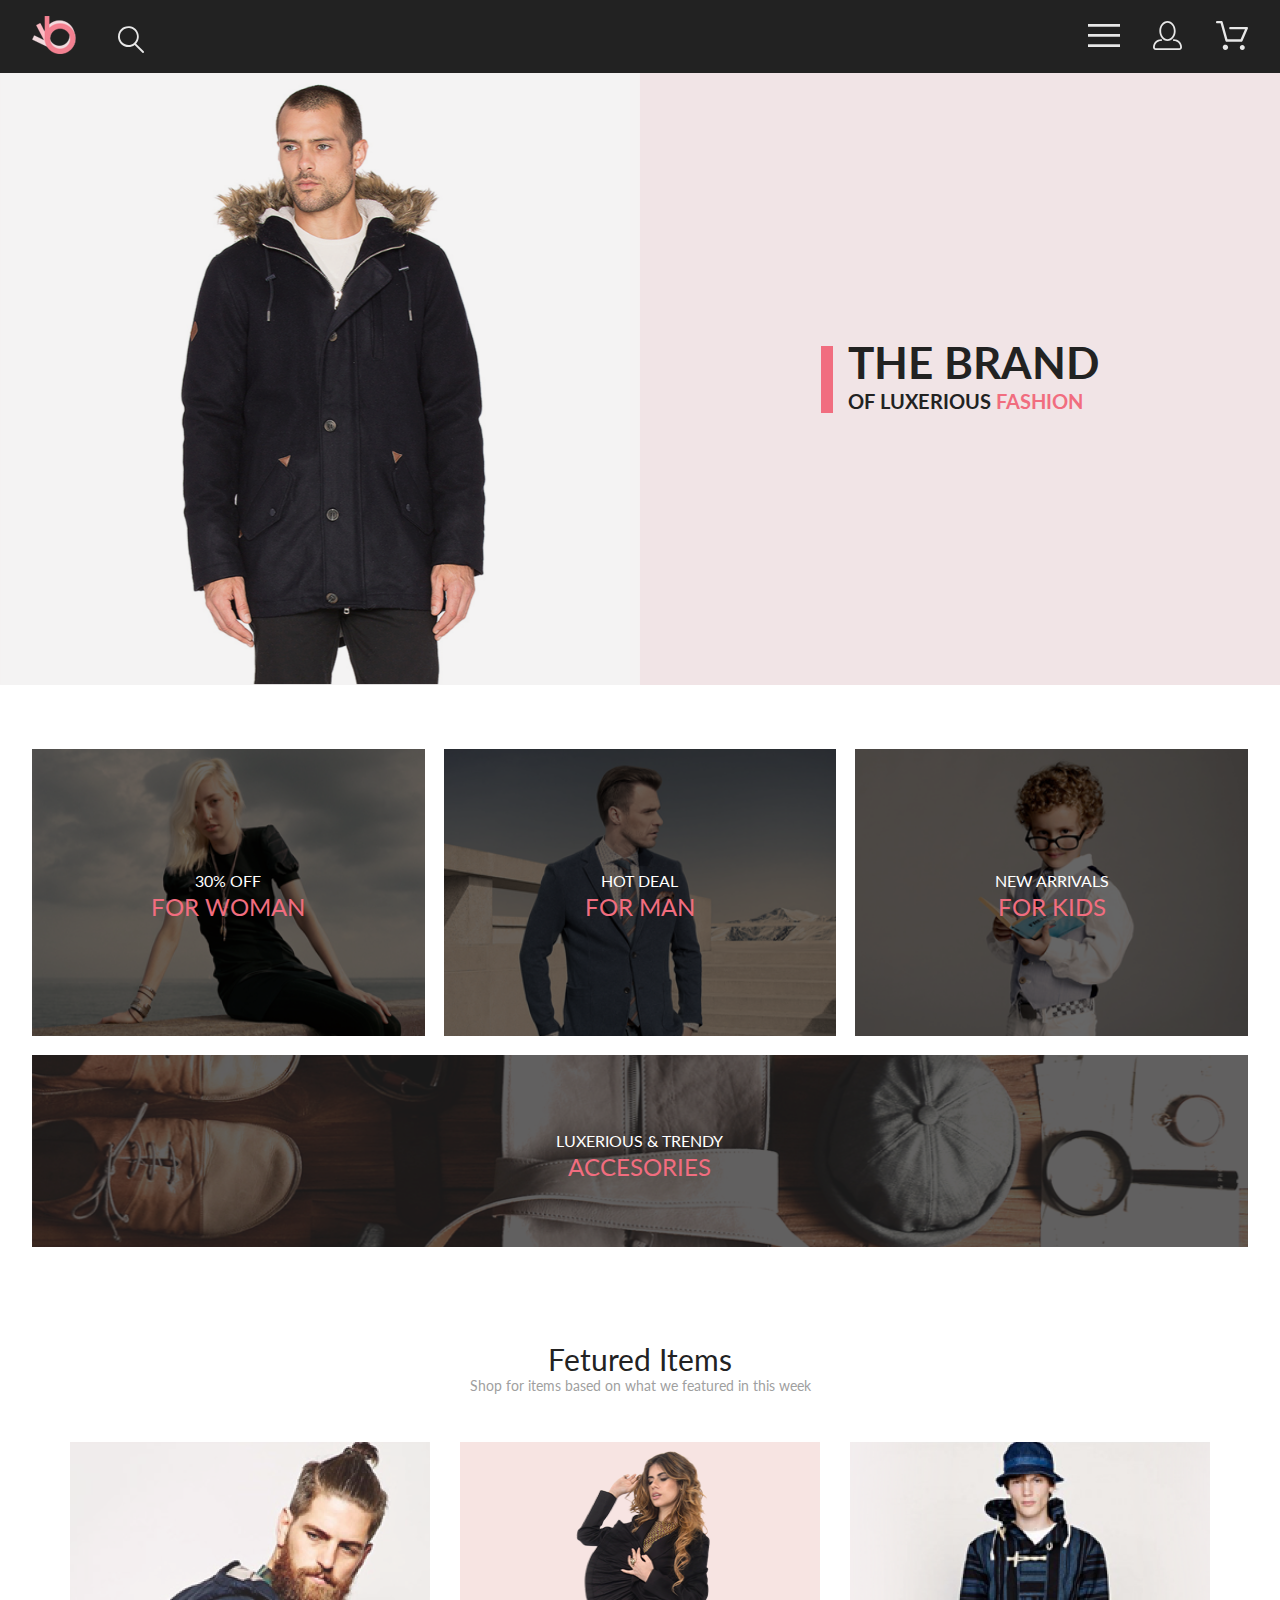
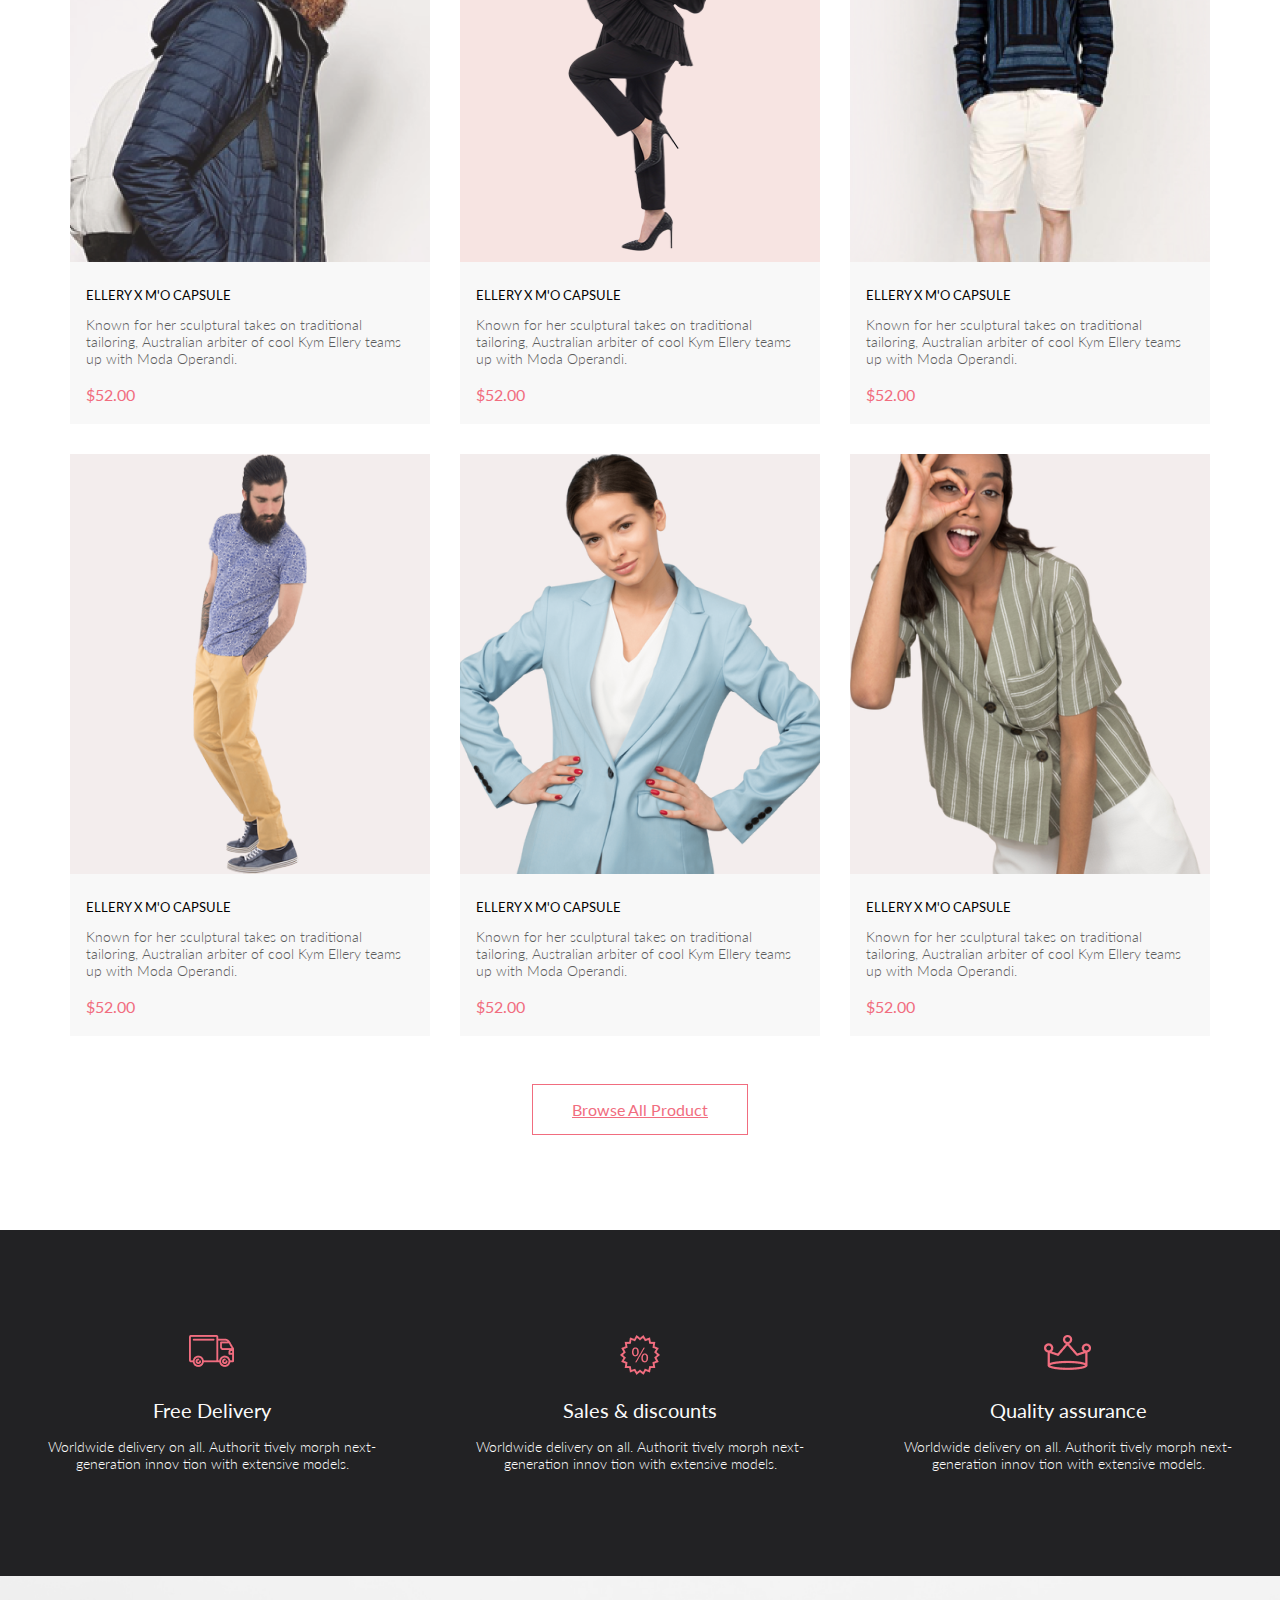
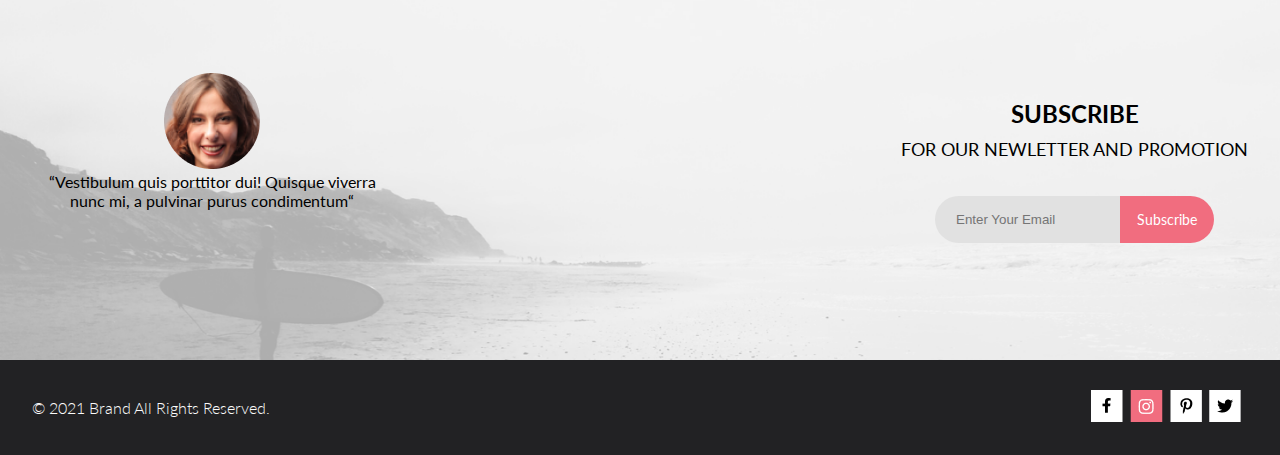
<file: index.html>
<!DOCTYPE html>
<html lang="en">

<head>
	<meta charset="UTF-8">
	<meta http-equiv="X-UA-Compatible" content="IE=edge">
	<meta name="viewport" content="width=device-width, initial-scale=1.0">
	<title>Document</title>
	<link rel="stylesheet" href="style.css">
	<link rel="preconnect" href="https://fonts.googleapis.com">
	<link rel="preconnect" href="https://fonts.gstatic.com" crossorigin>
</head>

<body>
	<header>
		<div class="top">
			<div class="container">
				<div class="icon">
					<ul class="icon-search">
						<li><a href="#"><img src="img/icon.svg" alt=""></a></li>
						<li><a href="#"><img src="img/search.svg" alt=""></a></li>
					</ul>
					<ul class="cart-burger">
						<li><a href="#"><img src="img/burger.svg" alt=""></a></li>
						<li><a href="#"><img class="person-icon" src="img/person.svg" alt=""></a></li>
						<li><a href="#"><img class="cart-icon" src="img/cart.svg" alt=""></a></li>
					</ul>
				</div>
			</div>
		</div>
		<div class="brand-wrap">
			<div class="brand">
				<div class="brand-left">
					<img src="img/mainman.png" alt="">
				</div>
				<div class="brand-right">
					<div class="brand-maintext">
						<div>THE BRAND</div>
						<div>OF LUXERIOUS <span>FASHION</span></div>
					</div>
				</div>
			</div>
		</div>
	</header>
	<main>
		<div class="container">
			<div class="offer">
				<div class="offer-item">
					<img class="img" src="img/forwoman.png" alt="">
					<div class="forwho">30% off <span> <br> for woman</span></div>
				</div>
				<div class="offer-item">
					<img class="img" src="img/forman.png" alt="">
					<div class="forwho">hot deal <span> <br> for man</span></div>
				</div>
				<div class="offer-item">
					<img class="img" src="img/forkids.png" alt="">
					<div class="forwho">new arrivals <span> <br> for kids</span></div>
				</div>
				<div class="offer-item">
					<div class="offer-item-down">
						<img class="img" src="img/accesories.png" alt="">
						<div class="forwho-down">Luxerious & Trendy <span> <br> accesories</span></div>
					</div>
				</div>
			</div>
			<div class="fetured">
				<div class="fetured-toptext">Fetured Items</div>
				<div class="fetured-downtext">Shop for items based on what we featured in this week</div>
				<div class="cardline">
					<!-- <div class="featured-card">
						<div class="featured-card__image">
							<img src="img/card1.png" alt="">
							<div class="featured-card__hover">
								<button>
									<img src="img/cart-card.svg" alt="">
									Add to Cart
								</button>
							</div>
						</div>
						<div class="featured-card__body">
							<div class="featured-card__title">ELLERY X M'O CAPSULE</div>
							<div class="featured-card__description">Known for her sculptural takes on traditional tailoring, Australian
								arbiter
								of cool Kym Ellery teams up with Moda Operandi.</div>
							<div class="featured-card__price">$52.00</div>
						</div>
					</div> -->
					<div class="card">
						<div class="card-img">
							<img src="img/card1.png" alt="">
							<div class="card-hover">
								<button>
									<img src="img/cart-card.svg" alt="">
									Add to Cart
								</button>
							</div>
						</div>
						<div class="card-text">
							<div class="card-toptext">ELLERY X M'O CAPSULE</div>
							<div class="card-maintext">Known for her sculptural takes on traditional tailoring, Australian
								arbiter
								of cool Kym Ellery teams up with Moda Operandi.</div>
							<div class="card-price">$52.00</div>
						</div>
					</div>
					<div class="card">
						<div class="card-img">
							<img src="img/card2.png" alt="">
							<div class="card-hover">
								<button>
									<img src="img/cart-card.svg" alt="">
									Add to Cart
								</button>
							</div>
						</div>
						<div class="card-text">
							<div class="card-toptext">ELLERY X M'O CAPSULE</div>
							<div class="card-maintext">Known for her sculptural takes on traditional tailoring, Australian
								arbiter
								of cool Kym Ellery teams up with Moda Operandi.</div>
							<div class="card-price">$52.00</div>
						</div>
					</div>
					<div class="card">
						<div class="card-img">
							<img src="img/card3.png" alt="">
							<div class="card-hover">
								<button>
									<img src="img/cart-card.svg" alt="">
									Add to Cart
								</button>
							</div>
						</div>
						<div class="card-text">
							<div class="card-toptext">ELLERY X M'O CAPSULE</div>
							<div class="card-maintext">Known for her sculptural takes on traditional tailoring, Australian
								arbiter
								of cool Kym Ellery teams up with Moda Operandi.</div>
							<div class="card-price">$52.00</div>
						</div>
					</div>
					<div class="card">
						<div class="card-img">
							<img src="img/card4.png" alt="">
							<div class="card-hover">
								<button>
									<img src="img/cart-card.svg" alt="">
									Add to Cart
								</button>
							</div>
						</div>
						<div class="card-text">
							<div class="card-toptext">ELLERY X M'O CAPSULE</div>
							<div class="card-maintext">Known for her sculptural takes on traditional tailoring, Australian
								arbiter
								of cool Kym Ellery teams up with Moda Operandi.</div>
							<div class="card-price">$52.00</div>
						</div>
					</div>
					<div class="card">
						<div class="card-img">
							<img src="img/card5.png" alt="">
							<div class="card-hover">
								<button>
									<img src="img/cart-card.svg" alt="">
									Add to Cart
								</button>
							</div>
						</div>
						<div class="card-text">
							<div class="card-toptext">ELLERY X M'O CAPSULE</div>
							<div class="card-maintext">Known for her sculptural takes on traditional tailoring, Australian
								arbiter
								of cool Kym Ellery teams up with Moda Operandi.</div>
							<div class="card-price">$52.00</div>
						</div>
					</div>
					<div class="card">
						<div class="card-img">
							<img src="img/card6.png" alt="">
							<div class="card-hover">
								<button>
									<img src="img/cart-card.svg" alt="">
									Add to Cart
								</button>
							</div>
						</div>
						<div class="card-text">
							<div class="card-toptext">ELLERY X M'O CAPSULE</div>
							<div class="card-maintext">Known for her sculptural takes on traditional tailoring, Australian
								arbiter
								of cool Kym Ellery teams up with Moda Operandi.</div>
							<div class="card-price">$52.00</div>
						</div>
					</div>
				</div>
			</div>
			<div class="button-wrap">
				<a href=""></a>
				<a href="catalog.html" class="button">Browse All Product</a>
			</div>
		</div>
	</main>
	<footer>
		<div class="footer-top">
			<div class="footer-topwrap container">
				<div class="suggestion">
					<img src="img/delivery.png" alt="">
					<div class="suggestion-toptext">Free Delivery</div>
					<div class="suggestion-downtext">Worldwide delivery on all. Authorit tively morph next-generation innov
						tion
						with extensive models.</div>
				</div>
				<div class="suggestion">
					<img src="img/sales.png" alt="">
					<div class="suggestion-toptext">Sales & discounts</div>
					<div class="suggestion-downtext">Worldwide delivery on all. Authorit tively morph next-generation innov
						tion
						with extensive models.</div>
				</div>
				<div class="suggestion">
					<img src="img/quality.png" alt="">
					<div class="suggestion-toptext">Quality assurance</div>
					<div class="suggestion-downtext">Worldwide delivery on all. Authorit tively morph next-generation innov
						tion
						with extensive models.</div>
				</div>
			</div>
		</div>
		<div class="footer-middle">
			<div class="footer-middlewrap container">
				<div class="founder">
					<img src="img/founder.png" alt="">
					<div class="fouder-text">“Vestibulum quis porttitor dui! Quisque viverra nunc mi, <span>a pulvinar purus
							condimentum“</span></div>
				</div>
				<div class="subscribe">
					<div class="subscribe-toptext">subscribe</div>
					<div class="subscribe-downtext">FOR OUR NEWLETTER AND PROMOTION</div>
					<form class="form">
						<input type="email" name="#" id="#" placeholder="Enter Your Email">
						<button type="submit">Subscribe</button>
					</form>
				</div>
			</div>
		</div>
		<div class="footer-bottom">
			<div class="footer-bottomwrap container">
				<div class="copyright">&copy; 2021 Brand All Rights Reserved.</div>
				<div class="links">
					<a href=""><img src="img/facebook.png" alt=""></a>
					<a href=""><img src="img/inst.png" alt=""></a>
					<a href=""><img src="img/pint.png" alt=""></a>
					<a href=""><img src="img/twit.png" alt=""></a>
				</div>
			</div>
		</div>
	</footer>
</body>

</html>
</file>
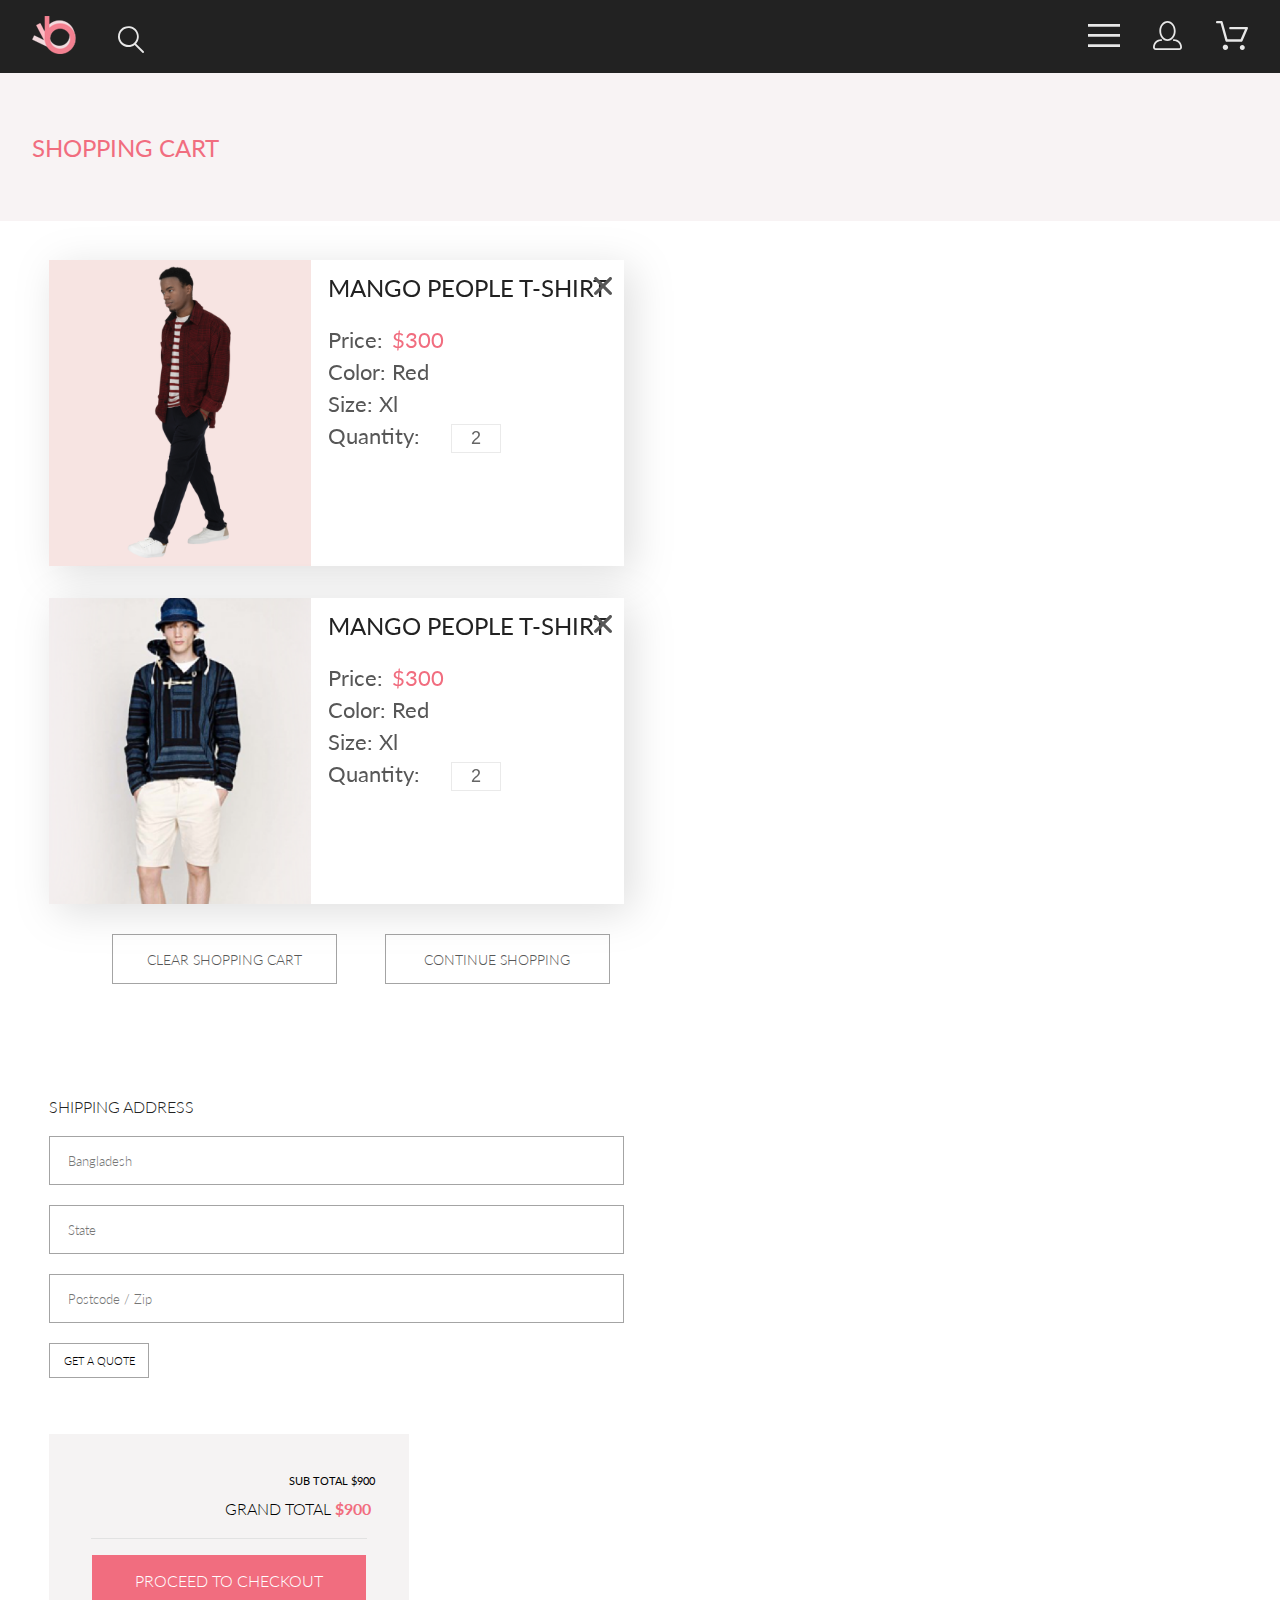
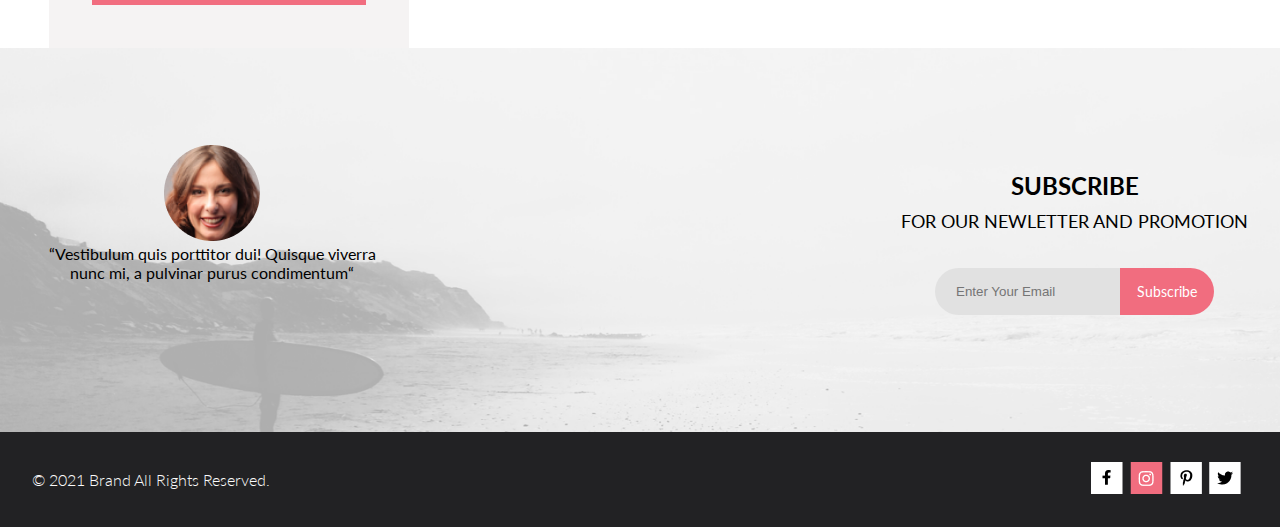
<file: cart.html>
<!DOCTYPE html>
<html lang="en">

<head>
	<meta charset="UTF-8">
	<meta http-equiv="X-UA-Compatible" content="IE=edge">
	<meta name="viewport" content="width=device-width, initial-scale=1.0">
	<link rel="stylesheet" href="style.css">
	<title>Cart</title>
</head>

<body>
	<header>
		<div class="top">
			<div class="container">
				<div class="icon">
					<ul class="icon-search">
						<li><a href="index.html"><img src="img/icon.svg" alt=""></a></li>
						<li><a href="#"><img src="img/search.svg" alt=""></a></li>
					</ul>
					<ul class="cart-burger">
						<li><a href="#"><img src="img/burger.svg" alt=""></a></li>
						<li><a href="#"><img class="person-icon" src="img/person.svg" alt=""></a></li>
						<li><a href="#"><img class="cart-icon" src="img/cart.svg" alt=""></a></li>
					</ul>
				</div>
			</div>
		</div>
		<div class="new-arrivals__wrap">
			<div class="container">
				<div class="new-arrivals new-arrivals__product">
					<div class="new-arrivals__pagename">Shopping Cart</div>
				</div>
			</div>
		</div>
	</header>
	<main>
		<div class="cart-section container">
			<div class="cart">
				<div class="cart-left">

					<div class="cartUnit">
						<div class="cartUnitInside">
							<img src="img/card2-cat.png" alt="" class="cartImg">
							<div class="cartProduct">
								<div class="cartProductName">MANGO PEOPLE T-SHIRT</div>
								<div class="cartProductPrice">
									Price: <span>$300</span>
								</div>
								<div class="cartProductColor">Color: Red</div>
								<div class="cartProductSize">Size: Xl</div>
								<div class="cartProductQty">
									Quantity:
									<input type="text" value="2">
								</div>
							</div>
						</div>
					</div>

					<div class="cartUnit">
						<div class="cartUnitInside">
							<img src="img/card3-cat.png" alt="" class="cartImg">
							<div class="cartProduct">
								<div class="cartProductName">MANGO PEOPLE T-SHIRT</div>
								<div class="cartProductPrice">
									Price: <span>$300</span>
								</div>
								<div class="cartProductColor">Color: Red</div>
								<div class="cartProductSize">Size: Xl</div>
								<div class="cartProductQty">
									Quantity:
									<input type="text" value="2">
								</div>
							</div>
						</div>
					</div>

					<div class="cartLeftButtons">
						<button>Clear shopping cart</button>
						<button>Continue shopping</button>
					</div>
				</div>
				<div class="cart-summ">
					<div class="cart-input">
						<form action="#">
							<div class="form-text">Shipping address</div>
							<input type="text" placeholder="Bangladesh">
							<input type="text" placeholder="State">
							<input type="text" placeholder="Postcode / Zip">
							<button type="submit">Get a quote</button>
						</form>
					</div>
					<div class="cart-proceed">
						<div class="sub-total">Sub Total <span>$900</span></div>
						<div class="grand-total">Grand Total <span>$900</span></div>
						<div class="cart-line"></div>
						<button>Proceed to checkout</button>
					</div>
				</div>
			</div>
	</main>
	<footer>
		<div class="footer-middle">
			<div class="footer-middlewrap container">
				<div class="founder">
					<img src="img/founder.png" alt="">
					<div class="fouder-text">“Vestibulum quis porttitor dui! Quisque viverra nunc mi, <span>a pulvinar purus
							condimentum“</span></div>
				</div>
				<div class="subscribe">
					<div class="subscribe-toptext">subscribe</div>
					<div class="subscribe-downtext">FOR OUR NEWLETTER AND PROMOTION</div>
					<form class="form">
						<input type="email" name="#" id="#" placeholder="Enter Your Email">
						<button type="submit">Subscribe</button>
					</form>
				</div>
			</div>
		</div>
		<div class="footer-bottom">
			<div class="footer-bottomwrap container">
				<div class="copyright">&copy; 2021 Brand All Rights Reserved.</div>
				<div class="links">
					<a href=""><img src="img/facebook.png" alt=""></a>
					<a href=""><img src="img/inst.png" alt=""></a>
					<a href=""><img src="img/pint.png" alt=""></a>
					<a href=""><img src="img/twit.png" alt=""></a>
				</div>
			</div>
		</div>
	</footer>
</body>

</html>
</file>
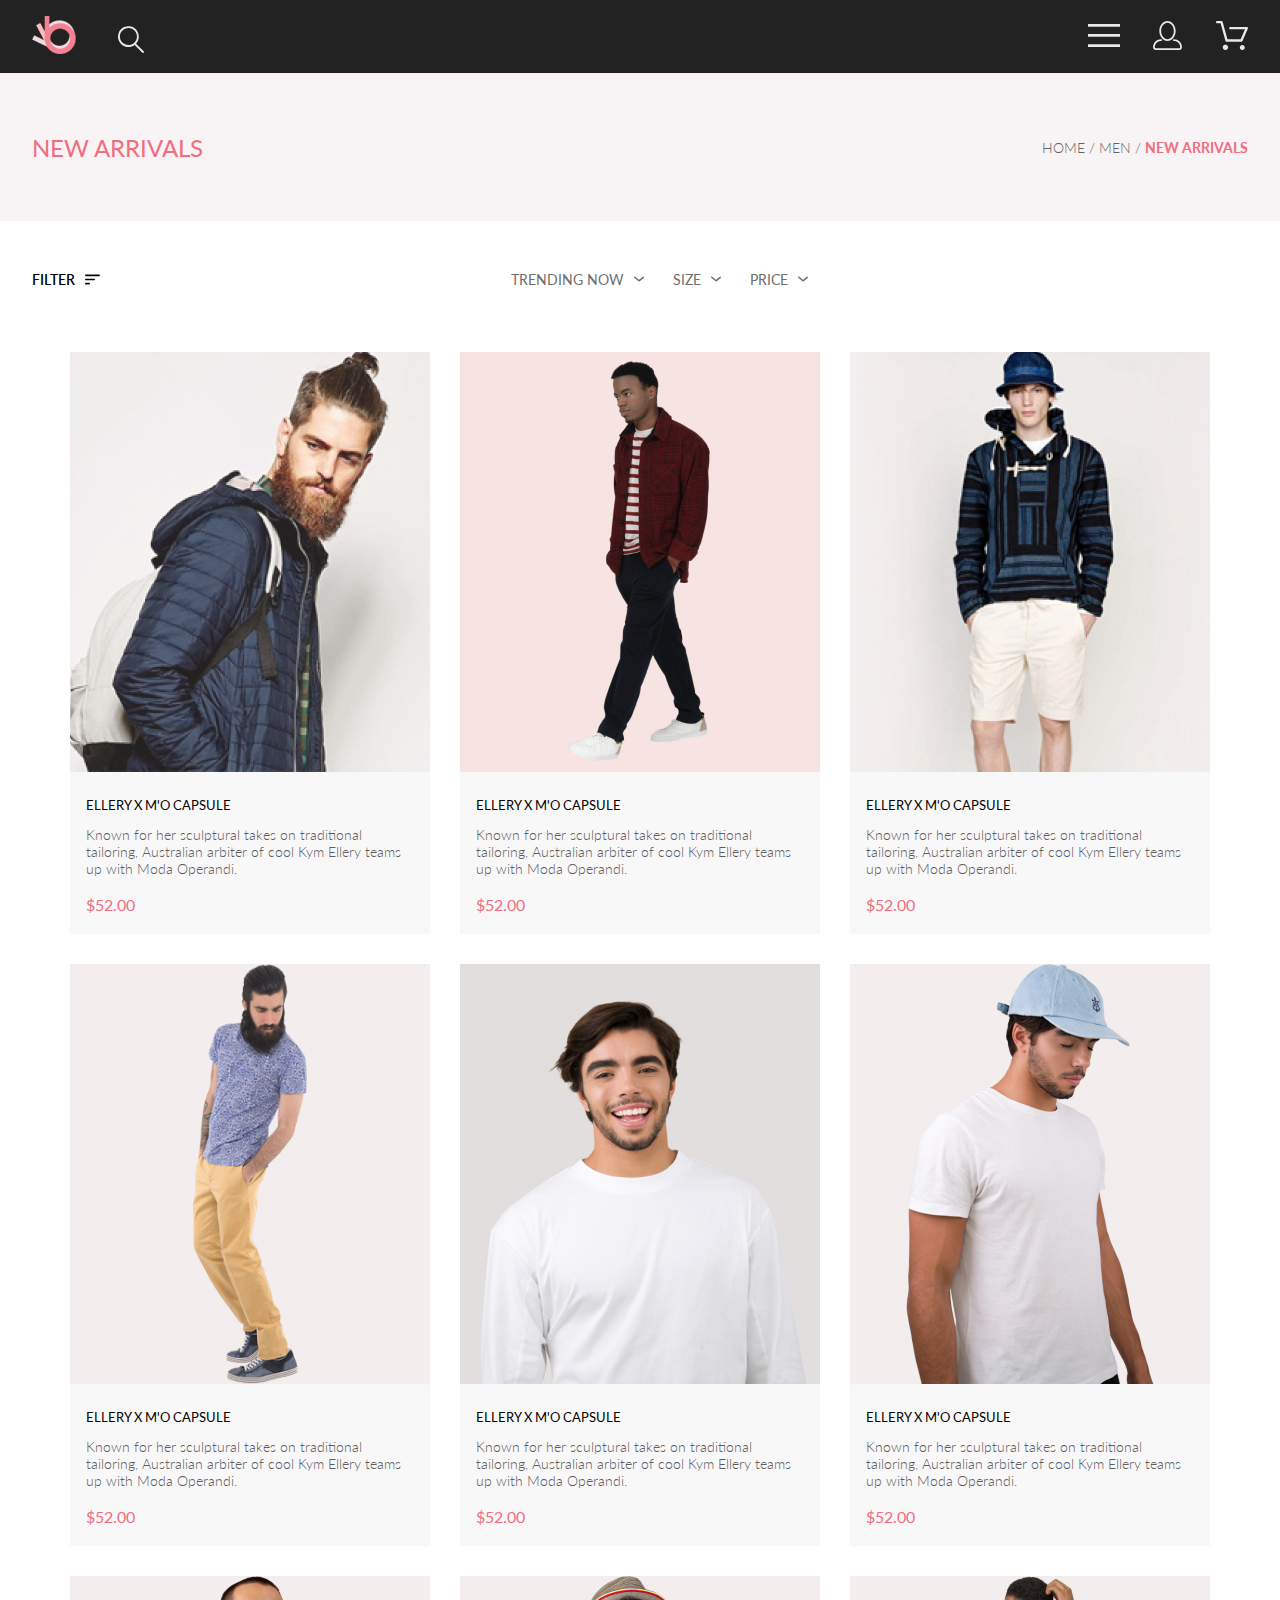
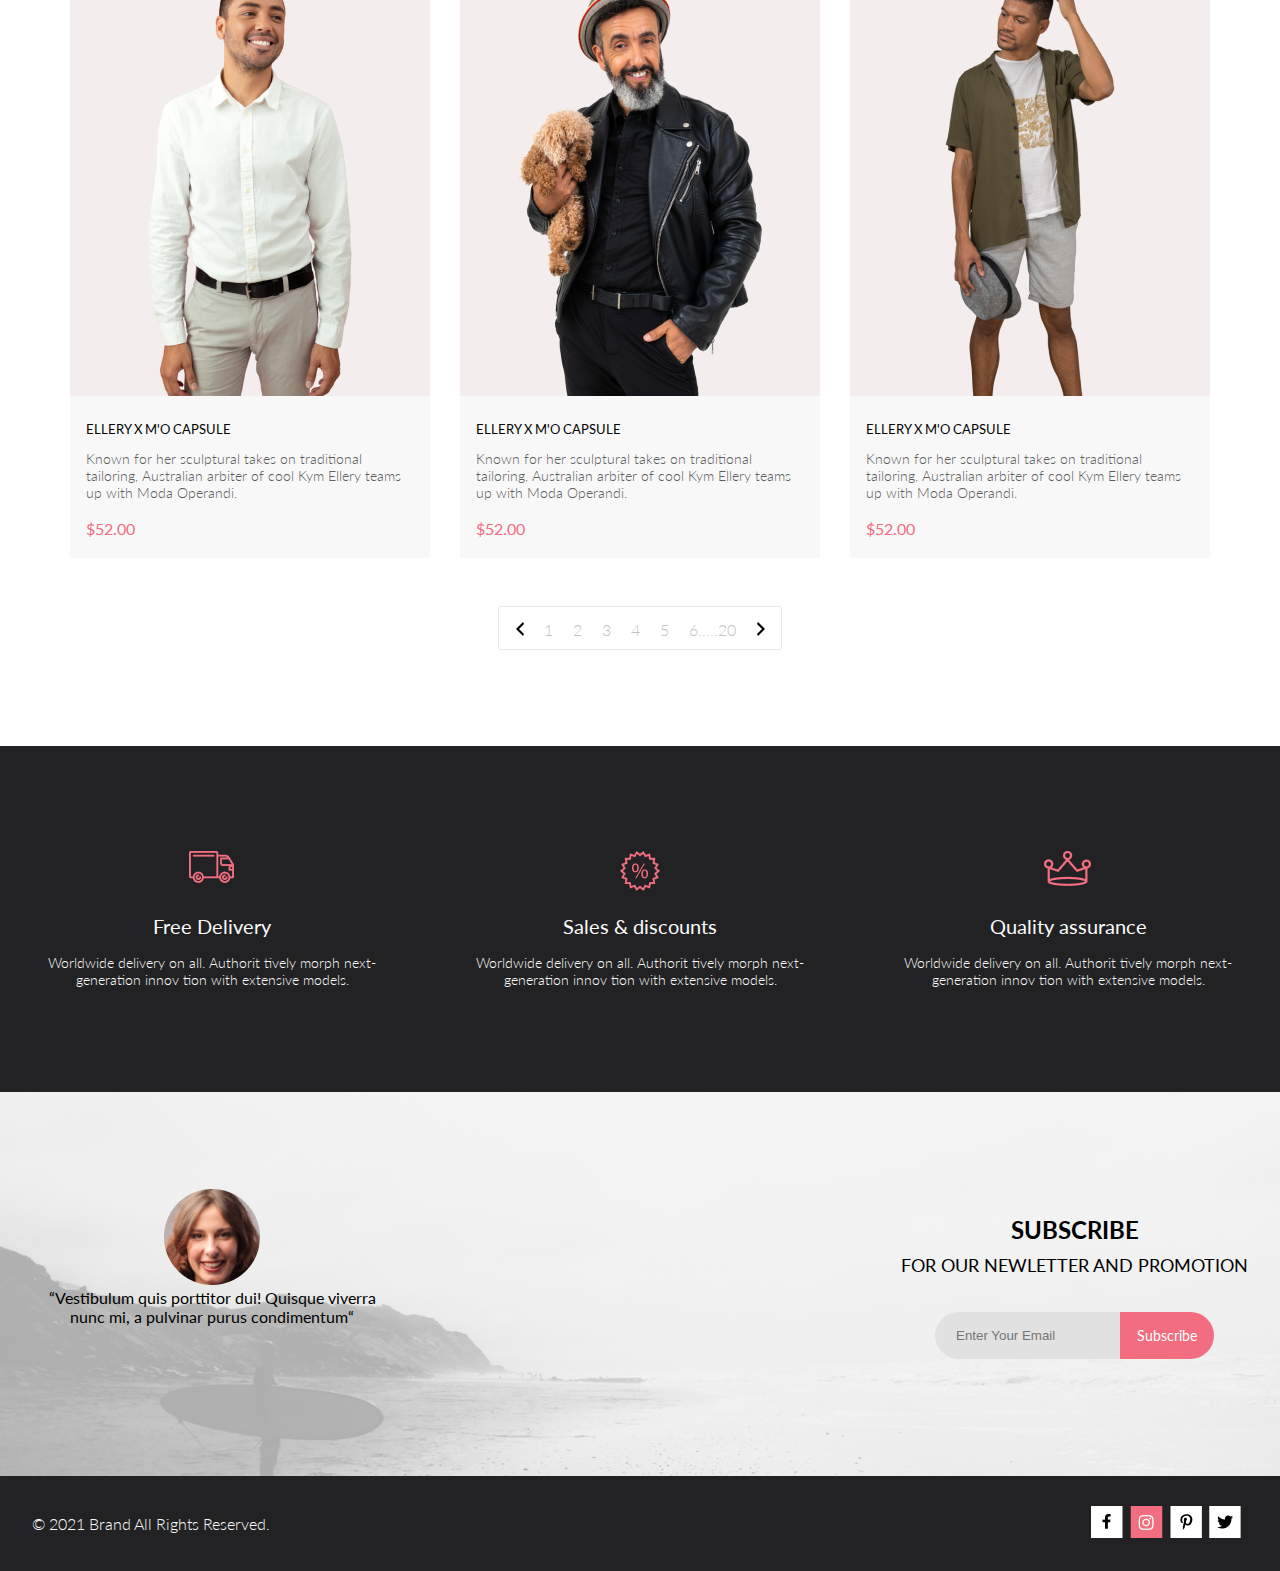
<file: catalog.html>
<!DOCTYPE html>
<html lang="en">

<head>
	<meta charset="UTF-8">
	<meta http-equiv="X-UA-Compatible" content="IE=edge">
	<meta name="viewport" content="width=device-width, initial-scale=1.0">
	<link rel="stylesheet" href="style.css">
	<title>Document</title>

</head>

<body>
	<header>
		<div class="top">
			<div class="container">
				<div class="icon">
					<ul class="icon-search">
						<li><a href="index.html"><img src="img/icon.svg" alt=""></a></li>
						<li><a href="#"><img src="img/search.svg" alt=""></a></li>
					</ul>
					<ul class="cart-burger">
						<li><a href="#"><img src="img/burger.svg" alt=""></a></li>
						<li><a href="#"><img class="person-icon" src="img/person.svg" alt=""></a></li>
						<li><a href="#"><img class="cart-icon" src="img/cart.svg" alt=""></a></li>
					</ul>
				</div>
			</div>
		</div>
		<div class="new-arrivals__wrap">
			<div class="container">
				<div class="new-arrivals">
					<div class="new-arrivals__pagename">New arrivals</div>
					<div class="new-arrivals__pagelist">HOME / MEN / <span>NEW ARRIVALS</span></div>
				</div>
			</div>
		</div>
	</header>
	<main>
		<div class="container-catalog">
			<div class="filter">
				<div class="filter__name">
					<div class="filter__name-text">Filter</div>
					<img src="img/filter.svg" alt="">
				</div>
				<div class="filter__sort">
					<div class="filter__sort-text">Trending now</div>
					<img src="img/Vector.svg" alt="">
					<div class="filter__sort-text">Size</div>
					<img src="img/Vector.svg" alt="">
					<div class="filter__sort-text">Price</div>
					<img src="img/Vector.svg" alt="">
				</div>
			</div>
			<div class="fetured">
				<div class="cardline-catalog">
					<div class="card">
						<div class="card-img">
							<img src="img/card1.png" alt="">
							<div class="card-hover">
								<button>
									<img src="img/cart-card.svg" alt="">
									Add to Cart
								</button>
							</div>
						</div>
						<div class="card-text">
							<div class="card-toptext">ELLERY X M'O CAPSULE</div>
							<div class="card-maintext">Known for her sculptural takes on traditional tailoring, Australian
								arbiter
								of cool Kym Ellery teams up with Moda Operandi.</div>
							<div class="card-price">$52.00</div>
						</div>
					</div>
					<div class="card">
						<div class="card-img">
							<img src="img/card2-cat.png" alt="">
							<div class="card-hover">
								<button>
									<img src="img/cart-card.svg" alt="">
									Add to Cart
								</button>
							</div>
						</div>
						<div class="card-text">
							<div class="card-toptext">ELLERY X M'O CAPSULE</div>
							<div class="card-maintext">Known for her sculptural takes on traditional tailoring, Australian
								arbiter
								of cool Kym Ellery teams up with Moda Operandi.</div>
							<div class="card-price">$52.00</div>
						</div>
					</div>
					<div class="card">
						<div class="card-img">
							<img src="img/card3-cat.png" alt="">
							<div class="card-hover">
								<button>
									<img src="img/cart-card.svg" alt="">
									Add to Cart
								</button>
							</div>
						</div>
						<div class="card-text">
							<div class="card-toptext">ELLERY X M'O CAPSULE</div>
							<div class="card-maintext">Known for her sculptural takes on traditional tailoring, Australian
								arbiter
								of cool Kym Ellery teams up with Moda Operandi.</div>
							<div class="card-price">$52.00</div>
						</div>
					</div>
					<div class="card">
						<div class="card-img">
							<img src="img/card4-cat.png" alt="">
							<div class="card-hover">
								<button>
									<img src="img/cart-card.svg" alt="">
									Add to Cart
								</button>
							</div>
						</div>
						<div class="card-text">
							<div class="card-toptext">ELLERY X M'O CAPSULE</div>
							<div class="card-maintext">Known for her sculptural takes on traditional tailoring, Australian
								arbiter
								of cool Kym Ellery teams up with Moda Operandi.</div>
							<div class="card-price">$52.00</div>
						</div>
					</div>
					<div class="card">
						<div class="card-img">
							<img src="img/card5-cat.png" alt="">
							<div class="card-hover">
								<button>
									<img src="img/cart-card.svg" alt="">
									Add to Cart
								</button>
							</div>
						</div>
						<div class="card-text">
							<div class="card-toptext">ELLERY X M'O CAPSULE</div>
							<div class="card-maintext">Known for her sculptural takes on traditional tailoring, Australian
								arbiter
								of cool Kym Ellery teams up with Moda Operandi.</div>
							<div class="card-price">$52.00</div>
						</div>
					</div>
					<div class="card">
						<div class="card-img">
							<img src="img/card6-cat.png" alt="">
							<div class="card-hover">
								<button>
									<img src="img/cart-card.svg" alt="">
									Add to Cart
								</button>
							</div>
						</div>
						<div class="card-text">
							<div class="card-toptext">ELLERY X M'O CAPSULE</div>
							<div class="card-maintext">Known for her sculptural takes on traditional tailoring, Australian
								arbiter
								of cool Kym Ellery teams up with Moda Operandi.</div>
							<div class="card-price">$52.00</div>
						</div>
					</div>
					<div class="card">
						<div class="card-img">
							<img src="img/card7-cat.png" alt="">
							<div class="card-hover">
								<button>
									<img src="img/cart-card.svg" alt="">
									Add to Cart
								</button>
							</div>
						</div>
						<div class="card-text">
							<div class="card-toptext">ELLERY X M'O CAPSULE</div>
							<div class="card-maintext">Known for her sculptural takes on traditional tailoring, Australian
								arbiter
								of cool Kym Ellery teams up with Moda Operandi.</div>
							<div class="card-price">$52.00</div>
						</div>
					</div>
					<div class="card">
						<div class="card-img">
							<img src="img/card8-cat.png" alt="">
							<div class="card-hover">
								<button>
									<img src="img/cart-card.svg" alt="">
									Add to Cart
								</button>
							</div>
						</div>
						<div class="card-text">
							<div class="card-toptext">ELLERY X M'O CAPSULE</div>
							<div class="card-maintext">Known for her sculptural takes on traditional tailoring, Australian
								arbiter
								of cool Kym Ellery teams up with Moda Operandi.</div>
							<div class="card-price">$52.00</div>
						</div>
					</div>
					<div class="card">
						<div class="card-img">
							<img src="img/card9-cat.png" alt="">
							<div class="card-hover">
								<button>
									<img src="img/cart-card.svg" alt="">
									Add to Cart
								</button>
							</div>
						</div>
						<div class="card-text">
							<div class="card-toptext">ELLERY X M'O CAPSULE</div>
							<div class="card-maintext">Known for her sculptural takes on traditional tailoring, Australian
								arbiter
								of cool Kym Ellery teams up with Moda Operandi.</div>
							<div class="card-price">$52.00</div>
						</div>
					</div>
				</div>
			</div>
			<div class="pagination">
				<a href="#">
					<img src="img/chevronleft.png" alt="">
				</a>
				<a href="#">1</a>
				<a href="#">2</a>
				<a href="#">3</a>
				<a href="#">4</a>
				<a href="#">5</a>
				<a href="#">6.....20</a>
				<a href="#">
					<img src="img/chevronright.png" alt="">
				</a>
			</div>
		</div>
	</main>
	<footer>
		<div class="footer-top">
			<div class="footer-topwrap container">
				<div class="suggestion">
					<img src="img/delivery.png" alt="">
					<div class="suggestion-toptext">Free Delivery</div>
					<div class="suggestion-downtext">Worldwide delivery on all. Authorit tively morph next-generation innov
						tion
						with extensive models.</div>
				</div>
				<div class="suggestion">
					<img src="img/sales.png" alt="">
					<div class="suggestion-toptext">Sales & discounts</div>
					<div class="suggestion-downtext">Worldwide delivery on all. Authorit tively morph next-generation innov
						tion
						with extensive models.</div>
				</div>
				<div class="suggestion">
					<img src="img/quality.png" alt="">
					<div class="suggestion-toptext">Quality assurance</div>
					<div class="suggestion-downtext">Worldwide delivery on all. Authorit tively morph next-generation innov
						tion
						with extensive models.</div>
				</div>
			</div>
		</div>
		<div class="footer-middle">
			<div class="footer-middlewrap container">
				<div class="founder">
					<img src="img/founder.png" alt="">
					<div class="fouder-text">“Vestibulum quis porttitor dui! Quisque viverra nunc mi, <span>a pulvinar purus
							condimentum“</span></div>
				</div>
				<div class="subscribe">
					<div class="subscribe-toptext">subscribe</div>
					<div class="subscribe-downtext">FOR OUR NEWLETTER AND PROMOTION</div>
					<form class="form">
						<input type="email" name="#" id="#" placeholder="Enter Your Email">
						<button type="submit">Subscribe</button>
					</form>
				</div>
			</div>
		</div>
		<div class="footer-bottom">
			<div class="footer-bottomwrap container">
				<div class="copyright">&copy; 2021 Brand All Rights Reserved.</div>
				<div class="links">
					<a href=""><img src="img/facebook.png" alt=""></a>
					<a href=""><img src="img/inst.png" alt=""></a>
					<a href=""><img src="img/pint.png" alt=""></a>
					<a href=""><img src="img/twit.png" alt=""></a>
				</div>
			</div>
		</div>
	</footer>
</body>

</html>
</file>
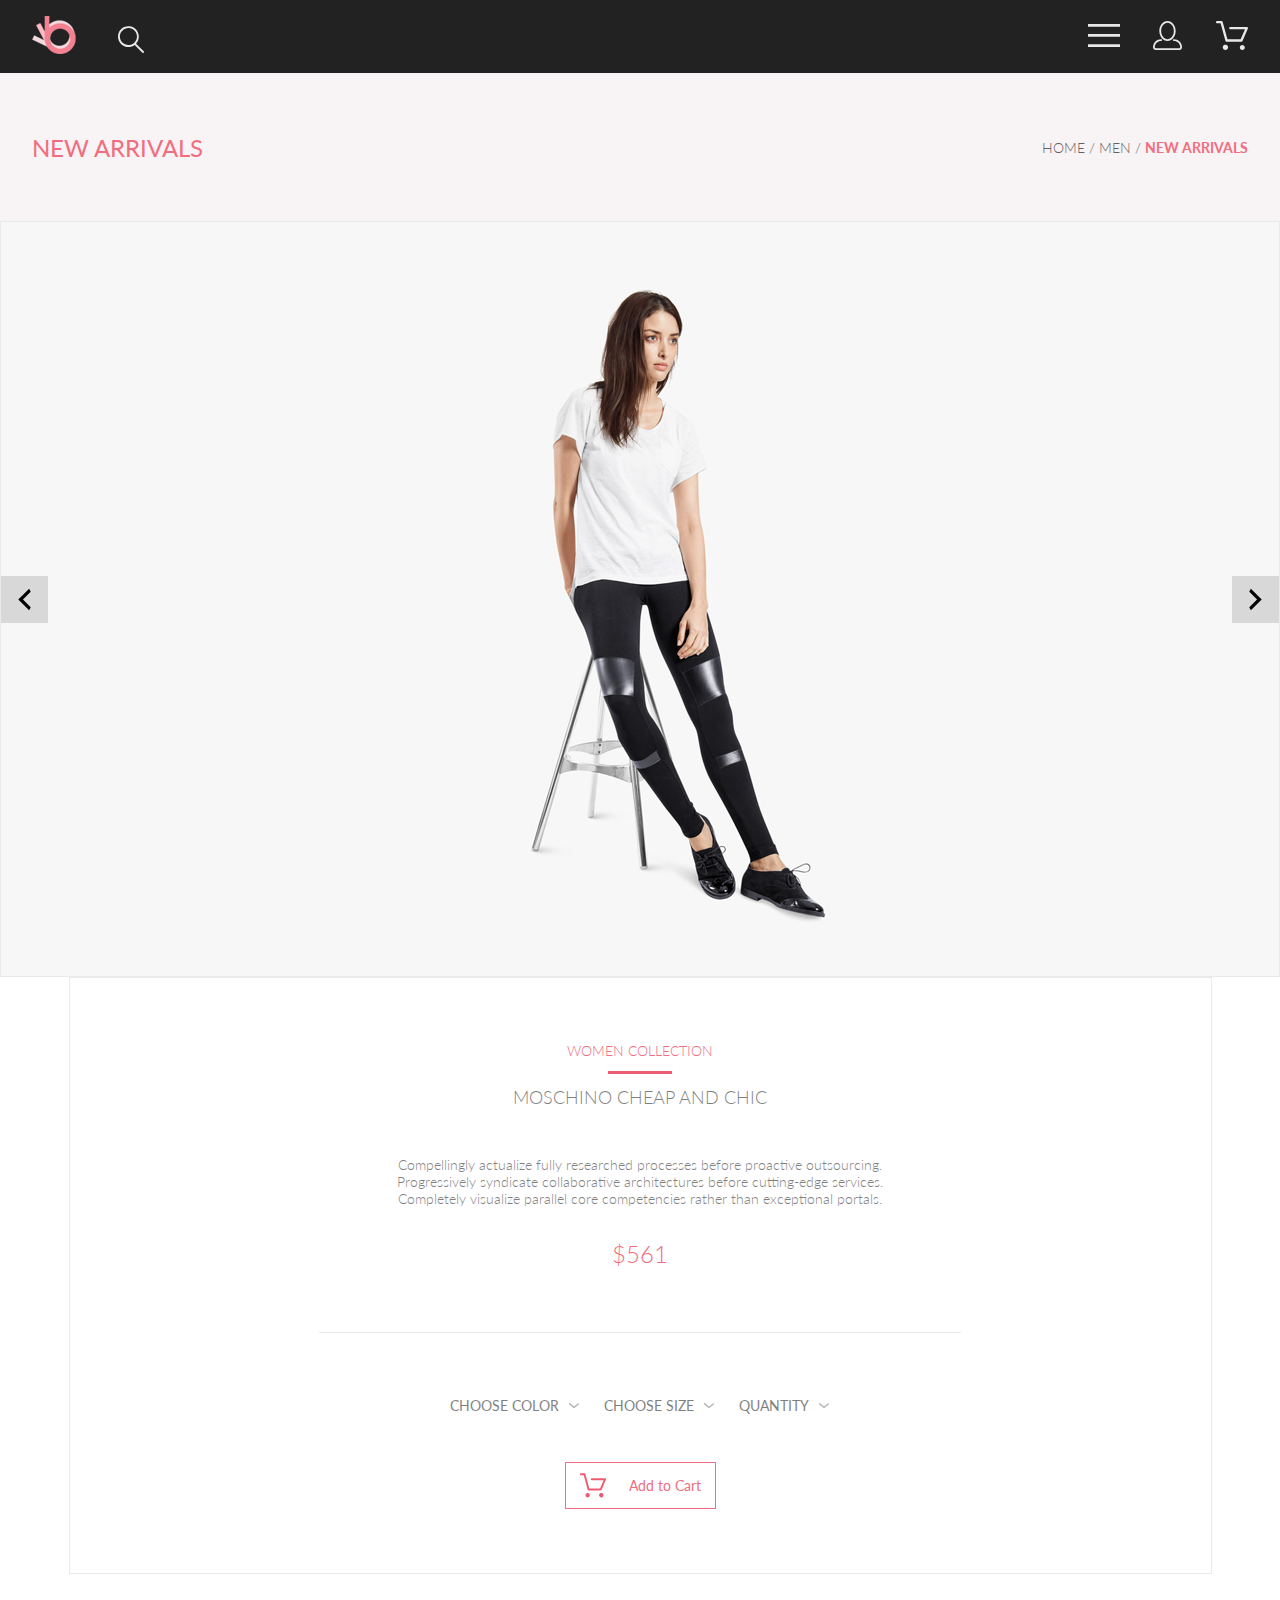
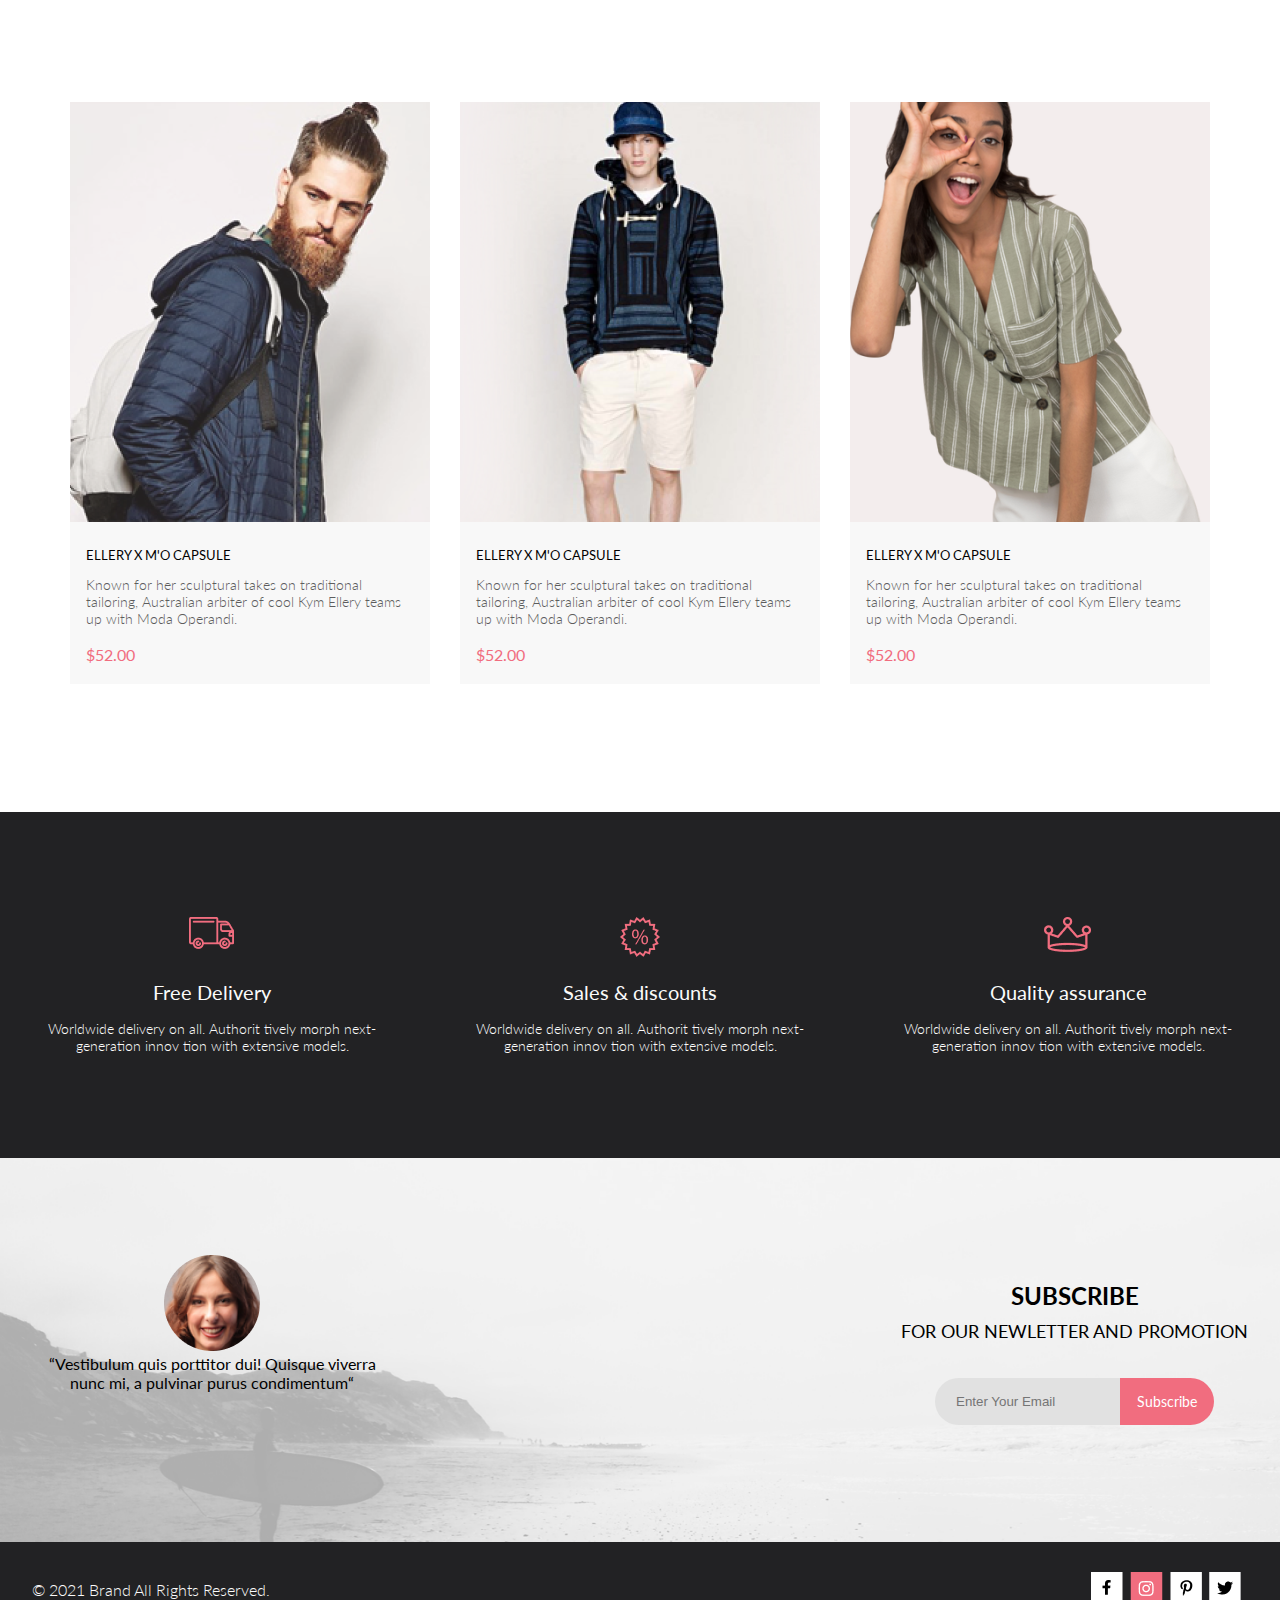
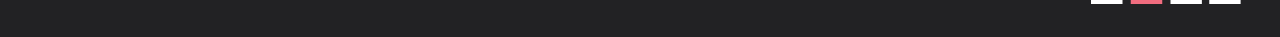
<file: product.html>
<!DOCTYPE html>
<html lang="en">

<head>
	<meta charset="UTF-8">
	<meta http-equiv="X-UA-Compatible" content="IE=edge">
	<meta name="viewport" content="width=device-width, initial-scale=1.0">
	<title>Document</title>
	<link rel="stylesheet" href="style.css">
</head>

<body>
	<header>
		<div class="top">
			<div class="container">
				<div class="icon">
					<ul class="icon-search">
						<li><a href="index.html"><img src="img/icon.svg" alt=""></a></li>
						<li><a href="#"><img src="img/search.svg" alt=""></a></li>
					</ul>
					<ul class="cart-burger">
						<li><a href="#"><img src="img/burger.svg" alt=""></a></li>
						<li><a href="#"><img class="person-icon" src="img/person.svg" alt=""></a></li>
						<li><a href="#"><img class="cart-icon" src="img/cart.svg" alt=""></a></li>
					</ul>
				</div>
			</div>
		</div>
		<div class="new-arrivals__wrap">
			<div class="container">
				<div class="new-arrivals new-arrivals__product">
					<div class="new-arrivals__pagename">New arrivals</div>
					<div class="new-arrivals__pagelist">HOME / MEN / <span>NEW ARRIVALS</span></div>
				</div>
			</div>
		</div>
	</header>
	<main>
		<div class="slider">
			<div class="slider-left"></div>
			<img src="img/slider.png" class="sliderImage" alt="">
			<div class="slider-right"></div>
		</div>
		<div class="product__wrap">
			<div class="product-wrapper">
				<div class="product-top">
					<div class="collection">Women collection</div>
					<div class="line"></div>
					<div class="collection-text">
						<div class="collection-toptext">MOSCHINO CHEAP AND CHIC</div>
						<div class="collection-downtext">Compellingly actualize fully researched processes before proactive
							outsourcing.
							Progressively syndicate collaborative architectures before cutting-edge services. Completely
							visualize
							parallel core competencies rather than exceptional portals.</div>
					</div>
					<div class="product-cost">$561</div>
				</div>
				<div class="product-line"></div>
				<div class="product-bottom">
					<div class="choose-list">
						<div class="choose-color"><span>Choose color</span> <img src="img/Vectorarrow.svg" alt=""></div>
						<div class="choose-size">Choose size <img src="img/Vectorarrow.svg" alt=""></div>
						<div class="choose-quantity">Quantity <img src="img/Vectorarrow.svg" alt=""></div>
					</div>
				</div>
				<button class="cart-button">
					<img src="img/cart-colored.svg" alt="">
					Add to Cart
				</button>
			</div>
		</div>
		<div class="product-cardline">
			<div class="card">
				<div class="card-img">
					<img src="img/card1.png" alt="">
					<div class="card-hover">
						<button>
							<img src="img/cart-card.svg" alt="">
							Add to Cart
						</button>
					</div>
				</div>
				<div class="card-text">
					<div class="card-toptext">ELLERY X M'O CAPSULE</div>
					<div class="card-maintext">Known for her sculptural takes on traditional tailoring, Australian
						arbiter
						of cool Kym Ellery teams up with Moda Operandi.</div>
					<div class="card-price">$52.00</div>
				</div>
			</div>
			<div class="card">
				<div class="card-img">
					<img src="img/card3-cat.png" alt="">
					<div class="card-hover">
						<button>
							<img src="img/cart-card.svg" alt="">
							Add to Cart
						</button>
					</div>
				</div>
				<div class="card-text">
					<div class="card-toptext">ELLERY X M'O CAPSULE</div>
					<div class="card-maintext">Known for her sculptural takes on traditional tailoring, Australian
						arbiter
						of cool Kym Ellery teams up with Moda Operandi.</div>
					<div class="card-price">$52.00</div>
				</div>
			</div>
			<div class="card card-none">
				<div class="card-img">
					<img src="img/card6.png" alt="">
					<div class="card-hover">
						<button>
							<img src="img/cart-card.svg" alt="">
							Add to Cart
						</button>
					</div>
				</div>
				<div class="card-text">
					<div class="card-toptext">ELLERY X M'O CAPSULE</div>
					<div class="card-maintext">Known for her sculptural takes on traditional tailoring, Australian
						arbiter
						of cool Kym Ellery teams up with Moda Operandi.</div>
					<div class="card-price">$52.00</div>
				</div>
			</div>
		</div>
	</main>
	<footer>
		<div class="footer-top">
			<div class="footer-topwrap container">
				<div class="suggestion">
					<img src="img/delivery.png" alt="">
					<div class="suggestion-toptext">Free Delivery</div>
					<div class="suggestion-downtext">Worldwide delivery on all. Authorit tively morph next-generation innov
						tion
						with extensive models.</div>
				</div>
				<div class="suggestion">
					<img src="img/sales.png" alt="">
					<div class="suggestion-toptext">Sales & discounts</div>
					<div class="suggestion-downtext">Worldwide delivery on all. Authorit tively morph next-generation innov
						tion
						with extensive models.</div>
				</div>
				<div class="suggestion">
					<img src="img/quality.png" alt="">
					<div class="suggestion-toptext">Quality assurance</div>
					<div class="suggestion-downtext">Worldwide delivery on all. Authorit tively morph next-generation innov
						tion
						with extensive models.</div>
				</div>
			</div>
		</div>
		<div class="footer-middle">
			<div class="footer-middlewrap container">
				<div class="founder">
					<img src="img/founder.png" alt="">
					<div class="fouder-text">“Vestibulum quis porttitor dui! Quisque viverra nunc mi, <span>a pulvinar purus
							condimentum“</span></div>
				</div>
				<div class="subscribe">
					<div class="subscribe-toptext">subscribe</div>
					<div class="subscribe-downtext">FOR OUR NEWLETTER AND PROMOTION</div>
					<form class="form">
						<input type="email" name="#" id="#" placeholder="Enter Your Email">
						<button type="submit">Subscribe</button>
					</form>
				</div>
			</div>
		</div>
		<div class="footer-bottom">
			<div class="footer-bottomwrap container">
				<div class="copyright">&copy; 2021 Brand All Rights Reserved.</div>
				<div class="links">
					<a href=""><img src="img/facebook.png" alt=""></a>
					<a href=""><img src="img/inst.png" alt=""></a>
					<a href=""><img src="img/pint.png" alt=""></a>
					<a href=""><img src="img/twit.png" alt=""></a>
				</div>
			</div>
		</div>
	</footer>
</body>

</html>
</file>
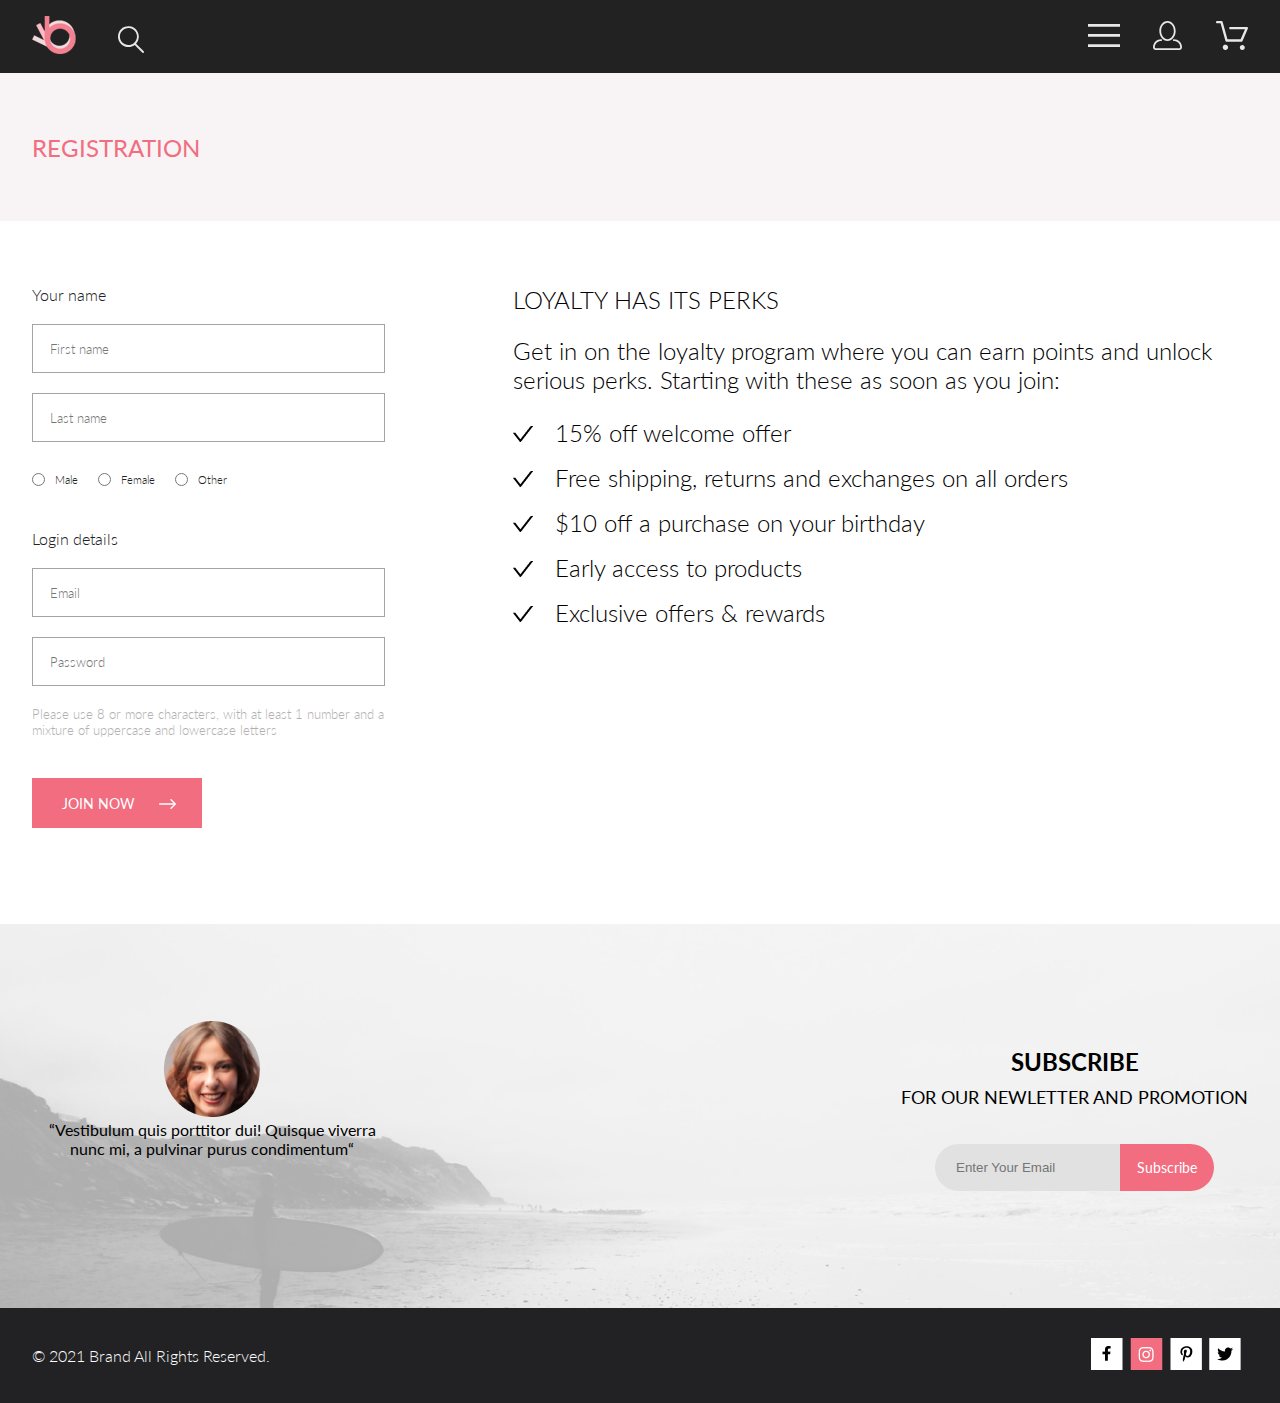
<file: registartion.html>
<!DOCTYPE html>
<html lang="en">

<head>
	<meta charset="UTF-8">
	<meta http-equiv="X-UA-Compatible" content="IE=edge">
	<meta name="viewport" content="width=device-width, initial-scale=1.0">
	<link rel="stylesheet" href="style.css">
	<title>Registration</title>
</head>

<body>
	<header>
		<div class="top">
			<div class="container">
				<div class="icon">
					<ul class="icon-search">
						<li><a href="index.html"><img src="img/icon.svg" alt=""></a></li>
						<li><a href="#"><img src="img/search.svg" alt=""></a></li>
					</ul>
					<ul class="cart-burger">
						<li><a href="#"><img src="img/burger.svg" alt=""></a></li>
						<li><a href="#"><img class="person-icon" src="img/person.svg" alt=""></a></li>
						<li><a href="#"><img class="cart-icon" src="img/cart.svg" alt=""></a></li>
					</ul>
				</div>
			</div>
		</div>
		<div class="new-arrivals__wrap">
			<div class="container">
				<div class="new-arrivals new-arrivals__product">
					<div class="new-arrivals__pagename">Registration</div>
				</div>
			</div>
		</div>
	</header>
	<main>
		<div class="registration-wrapper container">
			<div class="registration-section">
				<form action="#">
					<div class="registration-name">
						<div class="registration-name__top">
							<span>Your name</span>
							<input type="text" placeholder="First name">
							<input type="text" placeholder="Last name">
						</div>
						<div class="registration-name__bottom">
							<p><input name="sex" type="radio">Male</p>
							<p><input name="sex" type="radio">Female</p>
							<p><input name="sex" type="radio">Other</p>
						</div>
					</div>
					<div class="registration-login">
						<span>Login details</span>
						<input type="text" name="" id="" placeholder="Email">
						<input type="text" name="" id="" placeholder="Password">
						<span class="login-text">Please use 8 or more characters, with at least 1 number and a mixture of
							uppercase and lowercase
							letters</span>
					</div>
					<button type="submit">Join now <img src="img/GroupStringB.svg" alt=""></button>
				</form>
			</div>
			<div class="loyalty-section">
				<span>LOYALTY HAS ITS PERKS</span>
				<p>Get in on the loyalty program where you can earn points and unlock serious perks. Starting with these as
					soon as you join:</p>
				<ul>
					<li>15% off welcome offer</li>
					<li>Free shipping, returns and exchanges on all orders</li>
					<li>$10 off a purchase on your birthday</li>
					<li>Early access to products</li>
					<li>Exclusive offers & rewards</li>
				</ul>
			</div>
		</div>
	</main>
	<footer>
		<div class="footer-middle">
			<div class="footer-middlewrap container">
				<div class="founder">
					<img src="img/founder.png" alt="">
					<div class="fouder-text">“Vestibulum quis porttitor dui! Quisque viverra nunc mi, <span>a pulvinar purus
							condimentum“</span></div>
				</div>
				<div class="subscribe">
					<div class="subscribe-toptext">subscribe</div>
					<div class="subscribe-downtext">FOR OUR NEWLETTER AND PROMOTION</div>
					<form class="form">
						<input type="email" name="#" id="#" placeholder="Enter Your Email">
						<button type="submit">Subscribe</button>
					</form>
				</div>
			</div>
		</div>
		<div class="footer-bottom">
			<div class="footer-bottomwrap container">
				<div class="copyright">&copy; 2021 Brand All Rights Reserved.</div>
				<div class="links">
					<a href=""><img src="img/facebook.png" alt=""></a>
					<a href=""><img src="img/inst.png" alt=""></a>
					<a href=""><img src="img/pint.png" alt=""></a>
					<a href=""><img src="img/twit.png" alt=""></a>
				</div>
			</div>
		</div>
	</footer>

</body>

</html>
</file>
<file: style.css>
@import url("https://fonts.googleapis.com/css2?family=Lato:wght@100;300;400;700;900&display=swap");
body {
  font-family: Lato, sans-serif;
  padding: 0;
  margin: 0;
}

.container {
  padding-left: 230px;
  padding-right: 230px;
}

.container-catalog {
  padding-left: 230px;
  padding-right: 230px;
}

.top {
  background-color: #222222;
}

.nav {
  display: flex;
}

.icon {
  display: flex;
  justify-content: space-between;
}

.icon-search {
  display: flex;
  list-style: none;
  padding-left: 0;
}

.icon-search li {
  padding-right: 41px;
  align-self: center;
}

.icon-search li:last-child {
  padding-top: 10px;
}

.cart-burger {
  display: flex;
  list-style: none;
}

.cart-burger li {
  align-self: center;
  justify-content: center;
}

.cart-burger li:nth-child(1) {
  padding-right: 33px;
}

.cart-burger li:nth-child(2) {
  padding-right: 33px;
}

.brand-wrap {
  min-height: 363px;
  position: relative;
}

.brand-wrap .brand {
  min-height: inherit;
}

.brand-left {
  display: none;
}

.brand-left img {
  display: block;
  width: 100%;
}

.brand-right {
  background: #f1e4e6;
  min-height: inherit;
  display: flex;
  justify-content: center;
  align-items: center;
  color: #222222;
}

.brand-maintext {
  border-left: 12px solid #f16d7f;
  padding-left: 15px;
}

.brand-maintext div:first-child {
  font-weight: 700;
  font-size: 38px;
  line-height: 27px;
  margin-bottom: 5px;
}

.brand-maintext div:last-child {
  font-weight: bold;
  font-size: 20px;
  line-height: 24px;
}

.brand-maintext span {
  color: #f16d7f;
}

.offer {
  margin-top: 64px;
  display: grid;
  grid-template-columns: repeat(3, 1fr);
  grid-template-rows: repeat(2, 1fr);
  column-gap: 30px;
  row-gap: 30px;
}

.offer-item {
  position: relative;
  text-transform: uppercase;
  text-align: center;
  color: #ffffff;
  font-size: 16px;
}

.offer-item:nth-child(4) {
  grid-column-start: 1;
  grid-column-end: 4;
}

.offer-item .img {
  width: 100%;
  height: 100%;
  background: rgba(33, 22, 22, 0.7);
  filter: brightness(40%);
}

.offer-item .forwho {
  position: absolute;
  top: 50%;
  left: 50%;
  transform: translate(-50%, -50%);
}

.offer-item .forwho span {
  color: #f16d7f;
  font-size: 24px;
}

.offer-item .offer-item-down {
  position: relative;
}

.offer-item .forwho-down {
  position: absolute;
  top: 50%;
  left: 50%;
  transform: translate(-50%, -50%);
}

.offer-item .forwho-down span {
  color: #f16d7f;
  font-size: 24px;
}

.fetured-toptext {
  text-align: center;
  color: #222222;
  font-size: 30px;
  line-height: 36px;
}

.fetured-downtext {
  text-align: center;
  font-size: 14px;
  line-height: 17px;
  color: #9f9f9f;
  margin-bottom: 48px;
}

.cardline {
  display: grid;
  column-gap: 30px;
  row-gap: 30px;
  grid-template-columns: repeat(3, minmax(200px, 360px));
  grid-template-rows: repeat(2, auto);
  justify-content: center;
  margin-bottom: 48px;
}

.card {
  max-width: 360px;
  display: block;
  background-color: #f8f8f8;
}

.card img {
  width: 100%;
  display: block;
}

.card-img {
  position: relative;
}

.card:hover .card-hover {
  opacity: 1;
}

.card-hover {
  opacity: 0;
  position: absolute;
  width: 100%;
  height: 100%;
  left: 0;
  top: 0;
  background: rgba(58, 56, 56, 0.86);
  display: flex;
  justify-content: center;
  align-items: center;
  transition: 0.25s ease-in-out;
}

.card-hover button {
  background: none;
  border: 1px solid white;
  color: white;
  display: flex;
  align-items: center;
  padding: 10px 14px;
  font-size: 14px;
  font-family: inherit;
}

.card-hover button img {
  width: 26px;
  height: 24px;
  margin-right: 11px;
}

.card-text {
  padding-left: 16px;
  max-width: 315px;
}

.card-toptext {
  margin-top: 25px;
  margin-bottom: 13px;
  font-size: 13px;
}

.card-maintext {
  margin-bottom: 18px;
  font-weight: 300;
  font-size: 14px;
  color: #5d5d5d;
}

.card-price {
  font-size: 16px;
  margin-bottom: 20px;
  color: #f16d7f;
}

.button-wrap {
  text-align: center;
}

.button {
  display: inline-block;
  color: #f16d7f;
  padding: 15px 39px;
  border: 1px solid #f16d7f;
  text-align: center;
  margin: 0 auto;
  margin-bottom: 95px;
  transition: 0.25s ease-in-out;
}

.button:hover {
  color: #ffffff;
  background-color: #f16d7f;
}

.footer-top {
  background-color: #222224;
}

.footer-topwrap {
  display: flex;
  text-align: center;
  justify-content: space-between;
}

.footer-topwrap .suggestion:nth-child(1) img {
  margin-bottom: 28px;
}

.footer-topwrap .suggestion:nth-child(2) img {
  margin-bottom: 20px;
}

.footer-topwrap .suggestion:nth-child(3) img {
  margin-bottom: 25px;
}

.suggestion {
  margin-top: 105px;
  margin-bottom: 104px;
  max-width: 360px;
}

.suggestion-toptext {
  color: #fbfbfb;
  font-size: 20px;
  line-height: 24px;
  margin-bottom: 16px;
}

.suggestion-downtext {
  color: #fbfbfb;
  font-size: 14px;
  font-weight: 300;
  line-height: 17px;
}

.footer-middlewrap {
  background-image: url(img/photo-subscribe.png);
  background-size: cover;
  display: flex;
  justify-content: space-between;
  text-align: center;
}

.founder {
  padding-top: 97px;
  padding-bottom: 150px;
  max-width: 360px;
}

.founder-text {
  color: #222224;
  font-size: 20px;
  line-height: 24px;
  margin-top: 30px;
}

.founder-text span {
  font-style: italic;
}

.subscribe {
  align-self: center;
}

.subscribe-toptext {
  text-transform: uppercase;
  font-size: 24px;
  font-weight: 700;
  line-height: 40px;
}

.subscribe-downtext {
  font-size: 18px;
  line-height: 30px;
  margin-bottom: 32px;
}

.form {
  display: flex;
  height: 47px;
  justify-content: center;
}

.form input {
  height: inherit;
  background: #e1e1e1;
  border: none;
  padding: 6px 21px;
  box-sizing: border-box;
  border-top-left-radius: 28px;
  border-bottom-left-radius: 28px;
  float: left;
  width: 185px;
}

.form button {
  height: inherit;
  border: none;
  color: white;
  font-family: inherit;
  font-size: 14px;
  line-height: 17px;
  background: #f16d7f;
  border-top-right-radius: 28px;
  border-bottom-right-radius: 28px;
  padding: 0 17px;
}

.footer-bottom {
  background-color: #222224;
}

.footer-bottomwrap {
  display: flex;
  justify-content: space-between;
  padding-top: 30px;
  padding-bottom: 30px;
  align-items: center;
}

.copyright {
  color: #fbfbfb;
  font-size: 16px;
  line-height: 19px;
  font-weight: 300;
}

.links {
  display: flex;
}

.links a {
  margin-right: 7px;
}

.new-arrivals {
  display: flex;
  justify-content: space-between;
  align-items: center;
  min-height: 148px;
  margin-bottom: 50px;
}

.new-arrivals__wrap {
  background-color: #f8f3f4;
}

.new-arrivals__pagename {
  color: #f16d7f;
  text-transform: uppercase;
  font-size: 24px;
  line-height: 29px;
}

.new-arrivals__pagelist {
  font-size: 14px;
  color: #636363;
  font-weight: 300;
}

.new-arrivals__pagelist span {
  color: #f16d7f;
  font-weight: 700;
}

.filter {
  display: flex;
  text-transform: uppercase;
  font-size: 14px;
  margin-bottom: 64px;
}

.filter__name {
  display: flex;
  font-weight: 600;
}

.filter__name img {
  margin-left: 10px;
}

.filter__sort {
  display: flex;
  margin: 0 auto;
  color: #6f6e6e;
}

.filter__sort img {
  margin-left: 10px;
  margin-right: 28px;
}

.cardline-catalog {
  display: grid;
  column-gap: 30px;
  row-gap: 30px;
  grid-template-columns: repeat(3, minmax(200px, 360px));
  grid-template-rows: repeat(3, auto);
  justify-content: center;
  margin-bottom: 48px;
}

.pagination {
  width: 284px;
  height: 44px;
  margin: 0 auto;
  border: 1px solid #ebebeb;
  padding: 13px 16px;
  box-sizing: border-box;
  display: flex;
  justify-content: space-between;
  border-radius: 3px;
  margin-bottom: 96px;
}

.pagination a {
  text-decoration: none;
  font-weight: 300;
  font-size: 16px;
  color: #c4c4c4;
}

.pagination a:hover {
  color: #ef5b70;
  transition: 0.25s ease-in-out;
}

.slider {
  min-height: 624px;
  border: 1px solid #eaeaea;
  background: #f7f7f7;
  position: relative;
}

@media (min-width: 1600px) {
  .slider {
    min-height: 777px;
  }
}

.slider .sliderImage {
  max-width: 100%;
  object-fit: cover;
  margin-top: 85px;
  margin-left: auto;
  margin-right: auto;
  display: block;
}

@media (min-width: 768px) {
  .slider .sliderImage {
    margin-top: 30px;
  }
}

@media (min-width: 1600px) {
  .slider .sliderImage {
    margin-top: 11px;
  }
}

.slider .slider-left,
.slider .slider-right {
  width: 47px;
  height: 47px;
  background-color: rgba(42, 42, 42, 0.15);
  background-repeat: no-repeat;
  background-position: center center;
  position: absolute;
  top: calc(50% - 47px / 2);
}

.slider .slider-left {
  left: 0;
  background-image: url(img/chevron-productleft.svg);
}

.slider .slider-left:hover {
  background-image: url(img/chevron-hoverleft.svg);
}

.slider .slider-right {
  right: 0;
  background-image: url(img/chevron-productright.svg);
}

.slider .slider-right:hover {
  background-image: url(img/chevron-hoverright.svg);
}

.new-arrivals__product {
  margin-bottom: 0;
}

.product__wrap {
  border: 1px solid #eaeaea;
  background-color: #fff;
  margin: 0 auto;
  margin-top: -64px;
  max-width: 1141px;
  position: relative;
  margin-bottom: 128px;
}

.product-wrapper {
  max-width: 642px;
  margin: 0 auto;
}

.product-top {
  display: flex;
  flex-direction: column;
  align-items: center;
}

.collection {
  text-transform: uppercase;
  color: #f16d7f;
  font-size: 14px;
  font-weight: 300;
  margin-top: 64px;
  margin-bottom: 12px;
}

.line {
  width: 64px;
  height: 3px;
  background-color: #ef5b70;
  margin-bottom: 12px;
}

.collection-text {
  display: flex;
  flex-direction: column;
  align-items: center;
}

.collection-toptext {
  font-size: 18px;
  font-weight: 300;
  margin-bottom: 48px;
  opacity: 0.5;
}

.collection-downtext {
  font-size: 14px;
  font-weight: 300;
  text-align: center;
  max-width: 555px;
  opacity: 0.5;
  margin-bottom: 32px;
}

.product-cost {
  color: #f16d7f;
  font-weight: 300;
  font-size: 24px;
  margin-bottom: 64px;
}

.product-line {
  height: 1px;
  width: 642px;
  background-color: #eaeaea;
  margin-bottom: 64px;
  text-transform: uppercase;
}

.choose-list {
  display: flex;
  text-transform: uppercase;
  font-size: 14px;
  opacity: 0.5;
  justify-content: center;
  margin-bottom: 48px;
}

.choose-color {
  display: flex;
  margin-right: 24px;
}

.choose-color img {
  margin-left: 10px;
}

.choose-size {
  display: flex;
  margin-right: 24px;
}

.choose-size img {
  margin-left: 10px;
  vertical-align: middle;
}

.choose-quantity {
  display: flex;
}

.choose-quantity img {
  margin-left: 10px;
}

.cart-button {
  margin: 0 auto;
  background: none;
  border: 1px solid #f16d7f;
  color: #f16d7f;
  display: flex;
  align-items: center;
  padding: 10px 14px;
  font-size: 14px;
  font-family: inherit;
  margin-bottom: 64px;
}

.cart-button img {
  margin-right: 22px;
}

.cart-button:hover {
  opacity: 0.5;
  transition: 0.25s ease-in-out;
}

.product-cardline {
  display: grid;
  column-gap: 30px;
  row-gap: 30px;
  grid-template-columns: repeat(3, minmax(200px, 360px));
  grid-template-rows: repeat(1, auto);
  justify-content: center;
  margin-bottom: 48px;
  margin-bottom: 128px;
}

.cart-section {
  display: flex;
  justify-content: space-between;
}

.cart-cardlist:nth-child(1) {
  margin-top: 94px;
}

.cart-card {
  display: flex;
  max-width: 652px;
  min-height: 306px;
  box-shadow: 12px 12px 20px 1px rgba(42, 42, 42, 0.15);
  margin-bottom: 40px;
}

.cart-card img {
  max-width: 262px;
  max-height: 306px;
}

.cart-card ul {
  list-style-type: none;
  padding-inline-start: 0;
  font-size: 22px;
  color: #575757;
}

.cart-card ul li {
  margin-bottom: 6px;
}

.cart-card ul li:nth-child(1) span {
  color: #f16d7f;
}

.cart-card ul li:last-child {
  display: flex;
}

.cart-card ul li:last-child textarea {
  border: 1px solid #eaeaea;
  resize: none;
  align-self: center;
  margin-left: 24px;
  text-align: center;
  font-size: 18px;
  color: #656565;
  font-family: Lato, sans-serif;
}

.card-text__cart {
  width: 390px;
  padding-left: 30px;
  padding-top: 22px;
}

.card-toptext__cart {
  font-size: 24px;
  max-width: 324px;
  display: flex;
  justify-content: space-between;
}

.card-toptext__cart img {
  margin-top: -20px;
}

.card-toptext__cart img:hover {
  opacity: 0.5;
  transition: 0.5s ease-in-out;
}

.cart-name {
  max-width: 194px;
}

.cart-summ {
  margin-top: 113px;
}

.cart-input {
  margin-bottom: 56px;
}

.cart-input form {
  display: flex;
  flex-direction: column;
}

.cart-input form input {
  font-family: Lato, sans-serif;
  min-width: 360px;
  min-height: 45px;
  font-size: 13px;
  font-weight: 300;
  border: 1px solid #a4a4a4;
  margin-bottom: 20px;
  padding-left: 18px;
}

.cart-input form button {
  font-family: Lato, sans-serif;
  font-size: 11px;
  font-weight: 300;
  text-transform: uppercase;
  border: 1px solid #a4a4a4;
  max-width: 100px;
  background-color: #fff;
  padding: 10px 12px;
}

.cart-input form button:hover {
  background-color: #f16d7f;
  color: #ffffff;
  transition: 0.5s ease-in-out;
}

.form-text {
  font-size: 16px;
  font-weight: 300;
  text-transform: uppercase;
  margin-bottom: 20px;
  color: #222222;
}

.cart-proceed {
  background-color: #f5f3f3;
  max-width: 360px;
  min-height: 214px;
  display: flex;
  flex-direction: column;
}

.cart-proceed button {
  font-family: Lato, sans-serif;
  font-size: 16px;
  font-weight: 300;
  background-color: #f16d7f;
  color: #ffffff;
  border: none;
  min-height: 50px;
  align-self: center;
  text-transform: uppercase;
  padding-right: 43px;
  padding-left: 43px;
}

.cart-proceed button:hover {
  background-color: #fff;
  color: #f16d7f;
  transition: 0.5s ease-in-out;
  border: 1px solid #b1b1b1;
}

.sub-total {
  font-size: 11px;
  text-align: right;
  padding-top: 40px;
  padding-right: 34px;
  margin-bottom: 12px;
  text-transform: uppercase;
}

.grand-total {
  font-size: 16px;
  font-weight: 300;
  text-align: right;
  padding-right: 38px;
  margin-bottom: 20px;
  text-transform: uppercase;
}

.grand-total span {
  font-weight: 700;
  color: #f16d7f;
}

.cart-line {
  height: 1px;
  min-width: 276px;
  background-color: #e2e2e2;
  align-self: center;
  margin-bottom: 16px;
}

.cart-action {
  display: flex;
  justify-content: space-between;
  max-width: 652px;
  margin-bottom: 128px;
}

.cart-action button {
  font-family: Lato, sans-serif;
  font-size: 14px;
  font-weight: 300;
  text-transform: uppercase;
  border: 1px solid #a4a4a4;
  background-color: #fff;
  min-height: 50px;
  padding-right: 40px;
  padding-left: 40px;
}

.cart-action button:hover {
  background-color: #f16d7f;
  color: #ffffff;
  transition: 0.5s ease-in-out;
  border: none;
}

@media (max-width: 1600px) {
  .container {
    padding-right: 32px;
    padding-left: 32px;
  }
  .container-catalog {
    padding-right: 32px;
    padding-left: 32px;
  }
  .offer {
    column-gap: 19px;
    row-gap: 19px;
  }
  .product__wrap {
    margin-top: 0;
  }
}

@media (max-width: 1150px) {
  .cart-section {
    display: block;
  }
  .cart-summ {
    display: flex;
    justify-content: space-between;
    margin-top: 64px;
  }
  .cart-proceed {
    max-height: 280px;
  }
  .cart-cardlist {
    display: flex;
    flex-direction: column;
    align-items: center;
  }
  .cart-action {
    margin-bottom: 0px;
    display: block;
  }
  .cart-action button:first-child {
    margin-right: 48px;
  }
}

@media (max-width: 768px) {
  .container {
    padding-right: 16px;
    padding-left: 16px;
  }
  .container-catalog {
    padding-right: 16px;
    padding-left: 16px;
  }
  .person-icon {
    display: none;
  }
  .cart-icon {
    display: none;
  }
  .cart-burger li:nth-child(1) {
    padding-right: 0px;
  }
  .cart-burger li:nth-child(2) {
    padding-right: 0px;
  }
  .offer {
    display: flex;
    flex-direction: column;
  }
  .cardline {
    grid-template-columns: repeat(2, minmax(200px, 360px));
    grid-template-rows: repeat(3, auto);
    row-gap: 16px;
    column-gap: 16px;
    margin-bottom: 32px;
  }
  .fetured-toptext {
    margin-top: 155px;
  }
  .button {
    margin-bottom: 64px;
    text-decoration: none;
  }
  .fetured-downtext {
    margin-bottom: 72px;
  }
  .footer-topwrap {
    flex-direction: column;
    align-items: center;
  }
  .suggestion {
    margin-top: 48px;
    margin-bottom: 0;
  }
  .suggestion:nth-child(3) {
    margin-bottom: 64px;
  }
  .footer-middlewrap {
    flex-direction: column;
    align-items: center;
    background-size: cover;
    background-position: 25% 75%;
  }
  .founder {
    padding-top: 64px;
    padding-bottom: 75px;
  }
  .form {
    margin-bottom: 140px;
  }
  .cardline-catalog {
    grid-template-columns: repeat(2, minmax(200px, 360px));
    grid-template-rows: repeat(3, auto);
    row-gap: 16px;
    column-gap: 16px;
    margin-bottom: 40px;
  }
  .cardline-catalog :nth-child(3) {
    display: none;
  }
  .new-arrivals {
    margin-bottom: 24px;
  }
  .filter {
    margin-bottom: 40px;
    justify-content: space-between;
  }
  .filter__sort {
    margin: 0;
  }
  .filter__sort :last-child {
    margin-right: 0;
  }
  .pagination {
    margin-bottom: 63px;
  }
  .new-arrivals__product {
    margin-bottom: 0;
  }
  .product-cardline {
    grid-template-columns: repeat(2, minmax(200px, 360px));
  }
  .card-none {
    display: none;
  }
}

@media (max-width: 700px) {
  .cart-summ {
    display: block;
  }
  .cart-proceed {
    margin: 0 auto;
    margin-bottom: 96px;
  }
  .card-toptext__cart {
    font-size: 16px;
  }
  .cart-card {
    min-height: auto;
  }
  .cart-card ul {
    font-size: 14px;
  }
  .cart-card ul li:last-child textarea {
    font-size: 10px;
  }
  .card-toptext__cart img {
    margin-top: 0;
  }
  .cart-card img {
    max-width: 144px;
    max-height: 188px;
  }
  .card-text__cart {
    width: auto;
  }
  .cart-input form input {
    min-width: auto;
  }
}

@media (max-width: 660px) {
  .product-line {
    width: 174px;
    justify-content: center;
    margin: 0 auto;
    margin-bottom: 64px;
  }
}

@media (max-width: 460px) {
  .offer-item-down {
    font-size: 10px;
  }
  .offer-item .forwho-down span {
    font-size: 14px;
  }
  .cardline {
    display: flex;
    flex-direction: column;
    align-items: center;
    margin-bottom: 40px;
  }
  .fetured-toptext {
    margin-top: 64px;
  }
  .button {
    margin-bottom: 96px;
  }
  .fetured-downtext {
    margin-bottom: 64px;
  }
  .suggestion:nth-child(3) {
    margin-bottom: 81px;
  }
  .founder {
    padding-top: 64px;
    padding-bottom: 59px;
  }
  .form {
    margin-bottom: 110px;
  }
  .footer-bottomwrap {
    flex-direction: column-reverse;
  }
  .links {
    margin-bottom: 40px;
  }
  .cardline-catalog {
    display: flex;
    flex-direction: column;
    align-items: center;
    margin-bottom: 40px;
  }
  .new-arrivals {
    flex-direction: column;
  }
  .new-arrivals__pagename {
    padding-top: 24px;
  }
  .new-arrivals__pagelist {
    padding-bottom: 46px;
  }
  .filter__name img {
    display: block;
  }
  .filter__name-text {
    display: none;
  }
  .container-catalog {
    padding-left: 8px;
    padding-right: 8px;
  }
  .choose-list {
    font-size: 10px;
  }
  .product-cardline {
    grid-template-columns: repeat(1, minmax(200px, 360px));
    grid-template-rows: repeat(2, auto);
    margin-bottom: 64px;
  }
  .product__wrap {
    margin-bottom: 64px;
  }
  .cartLeftButtons button {
    font-size: 12px;
  }
}

@media (max-width: 375px) {
  .filter__sort-text {
    font-size: 10px;
  }
}

@media (min-width: 768px) {
  .brand {
    display: flex;
  }
  .brand > div {
    width: 50%;
  }
  .brand-left {
    display: block;
  }
  .brand-maintext div:first-child {
    font-size: 44px;
    line-height: 33px;
    margin-bottom: 10px;
  }
}

@media (min-width: 1600px) {
  .brand-right {
    justify-content: flex-start;
  }
  .brand-maintext {
    margin-left: 64px;
  }
  .brand-maintext div:first-child {
    font-size: 48px;
  }
  .brand-maintext div:last-child {
    font-size: 32px;
    margin-top: 21px;
  }
}

.cart {
  margin-top: 39px;
}

@media (min-width: 375px) {
  .cart {
    padding: 0 9px;
  }
}

@media (min-width: 768px) {
  .cart {
    padding: 0 17px;
  }
}

@media (min-width: 1600px) {
  .cart {
    display: flex;
    justify-content: space-between;
  }
}

.cart .cartLeft {
  margin-bottom: 30px;
}

.cart .cartLeftButtons {
  display: flex;
  justify-content: space-between;
  margin-top: 30px;
}

@media (min-width: 768px) and (max-width: 1599px) {
  .cart .cartLeftButtons {
    justify-content: center;
  }
}

.cart .cartLeftButtons button {
  width: 175px;
  height: 33px;
  background: white;
  border: 1px solid #a4a4a4;
  font-size: 12px;
  line-height: 14px;
  color: #575757;
  font-family: inherit;
  text-transform: uppercase;
}

@media (min-width: 768px) and (max-width: 1599px) {
  .cart .cartLeftButtons button {
    margin-left: 48px;
  }
}

@media (min-width: 768px) {
  .cart .cartLeftButtons button {
    width: 225px;
    height: 50px;
    font-weight: 300;
    font-size: 14px;
    line-height: 17px;
  }
}

.cart .cartUnit {
  background: white;
  filter: drop-shadow(8px 8px 21px rgba(0, 0, 0, 0.13));
  position: relative;
}

@media (min-width: 1600px) {
  .cart .cartUnit {
    width: 652px;
  }
}

.cart .cartUnit:before {
  width: 10px;
  height: 11px;
  content: "";
  display: block;
  position: absolute;
  right: 12px;
  top: 17px;
  background: url(img/Vectorcross.svg) no-repeat;
  background-size: 100%;
}

@media (min-width: 768px) {
  .cart .cartUnit:before {
    width: 18px;
    height: 18px;
    background-size: contain;
  }
}

.cart .cartUnit:not(:first-child) {
  margin-top: 32px;
}

@media (min-width: 1600px) {
  .cart .cartUnit:not(:first-child) {
    margin-top: 40px;
  }
}

.cart .cartUnit .cartUnitInside {
  display: flex;
}

.cart .cartUnit .cartProduct {
  margin: 13px 17px;
}

.cart .cartUnit .cartImg {
  width: 143px;
  height: 188px;
}

@media (min-width: 768px) {
  .cart .cartUnit .cartImg {
    width: 262px;
    height: 306px;
  }
}

.cart .cartUnit .cartProductName {
  font-size: 16px;
  line-height: 19px;
  color: #222222;
  margin-bottom: 25px;
}

@media (max-width: 374px) {
  .cart .cartUnit .cartProductName {
    padding-right: 20px;
  }
}

@media (min-width: 768px) {
  .cart .cartUnit .cartProductName {
    font-size: 24px;
    line-height: 29px;
  }
}

.cart .cartUnit .cartProductPrice span {
  color: #f16d7f;
  margin-left: 3px;
}

.cart .cartUnit .cartProductPrice,
.cart .cartUnit .cartProductColor,
.cart .cartUnit .cartProductSize,
.cart .cartUnit .cartProductQty {
  font-size: 14px;
  line-height: 17px;
  color: #575757;
}

@media (min-width: 768px) {
  .cart .cartUnit .cartProductPrice,
  .cart .cartUnit .cartProductColor,
  .cart .cartUnit .cartProductSize,
  .cart .cartUnit .cartProductQty {
    font-size: 22px;
    line-height: 26px;
  }
}

.cart .cartUnit .cartProductColor,
.cart .cartUnit .cartProductSize,
.cart .cartUnit .cartProductQty {
  margin-top: 4px;
}

@media (min-width: 768px) {
  .cart .cartUnit .cartProductColor,
  .cart .cartUnit .cartProductSize,
  .cart .cartUnit .cartProductQty {
    margin-top: 6px;
  }
}

.cart .cartUnit .cartProductQty input {
  width: 24px;
  height: 15px;
  border: 1px solid #eaeaea;
  margin-left: 25px;
  text-align: center;
  color: #656565;
  font-size: 10px;
  line-height: 12px;
}

@media (min-width: 768px) {
  .cart .cartUnit .cartProductQty input {
    width: 44px;
    height: 25px;
    font-size: 18px;
    line-height: 22px;
  }
}

.registration-wrapper {
  display: flex;
}

.registration-section {
  max-width: 360px;
  margin-top: 64px;
  color: #222222;
  margin-bottom: 96px;
}

.registration-section form button {
  font-family: Lato, sans-serif;
  font-size: 14px;
  text-transform: uppercase;
  background-color: #f16d7f;
  color: #ffffff;
  border: none;
  height: 50px;
  padding-left: 30px;
}

.registration-section form button img {
  margin-left: 20px;
  padding-right: 20px;
}

.registration-name {
  font-size: 16px;
  font-weight: 300;
}

.registration-name__top {
  display: flex;
  flex-direction: column;
}

.registration-name__top span {
  margin-bottom: 20px;
}

.registration-name__top input {
  font-family: Lato, sans-serif;
  font-size: 13px;
  font-weight: 300;
  height: 45px;
  border: 1px solid #a4a4a4;
  margin-bottom: 20px;
  padding-left: 17px;
}

.registration-name__bottom {
  display: flex;
  margin-bottom: 32px;
}

.registration-name__bottom p {
  margin-right: 20px;
  font-size: 11px;
  font-weight: 300;
  display: flex;
  justify-content: center;
}

.registration-name__bottom p input {
  margin: 0;
  margin-right: 10px;
}

.registration-login {
  font-size: 16px;
  font-weight: 300;
  display: flex;
  flex-direction: column;
}

.registration-login span:nth-child(1) {
  margin-bottom: 20px;
}

.registration-login input {
  font-family: Lato, sans-serif;
  font-size: 13px;
  font-weight: 300;
  border: 1px solid #a4a4a4;
  height: 45px;
  margin-bottom: 20px;
  padding-left: 17px;
}

.login-text {
  margin-bottom: 40px;
  font-size: 13px;
  font-weight: 300;
  color: #b1b1b1;
}

.loyalty-section {
  margin-top: 64px;
  margin-left: 128px;
  font-size: 24px;
}

.loyalty-section span {
  font-weight: 300;
}

.loyalty-section p {
  margin: 0;
  margin-top: 22px;
  font-weight: 300;
}

.loyalty-section ul {
  list-style-type: none;
  font-weight: 300;
  padding-left: 0;
}

.loyalty-section ul li {
  margin-bottom: 16px;
}

.loyalty-section ul li:before {
  content: url(img/Vectordone.png);
  margin-right: 22px;
}

@media (max-width: 768px) {
  .loyalty-section {
    font-size: 16px;
    margin-left: 22px;
  }
}

@media (max-width: 600px) {
  .registration-wrapper {
    flex-direction: column;
  }
  .registration-section {
    align-self: center;
    margin-bottom: 0;
    margin-top: 64px;
  }
  .loyalty-section {
    margin-top: 40px;
    margin-bottom: 96px;
  }
}

@media (max-width: 460px) {
  .new-arrivals {
    justify-content: center;
  }
}
</file>
